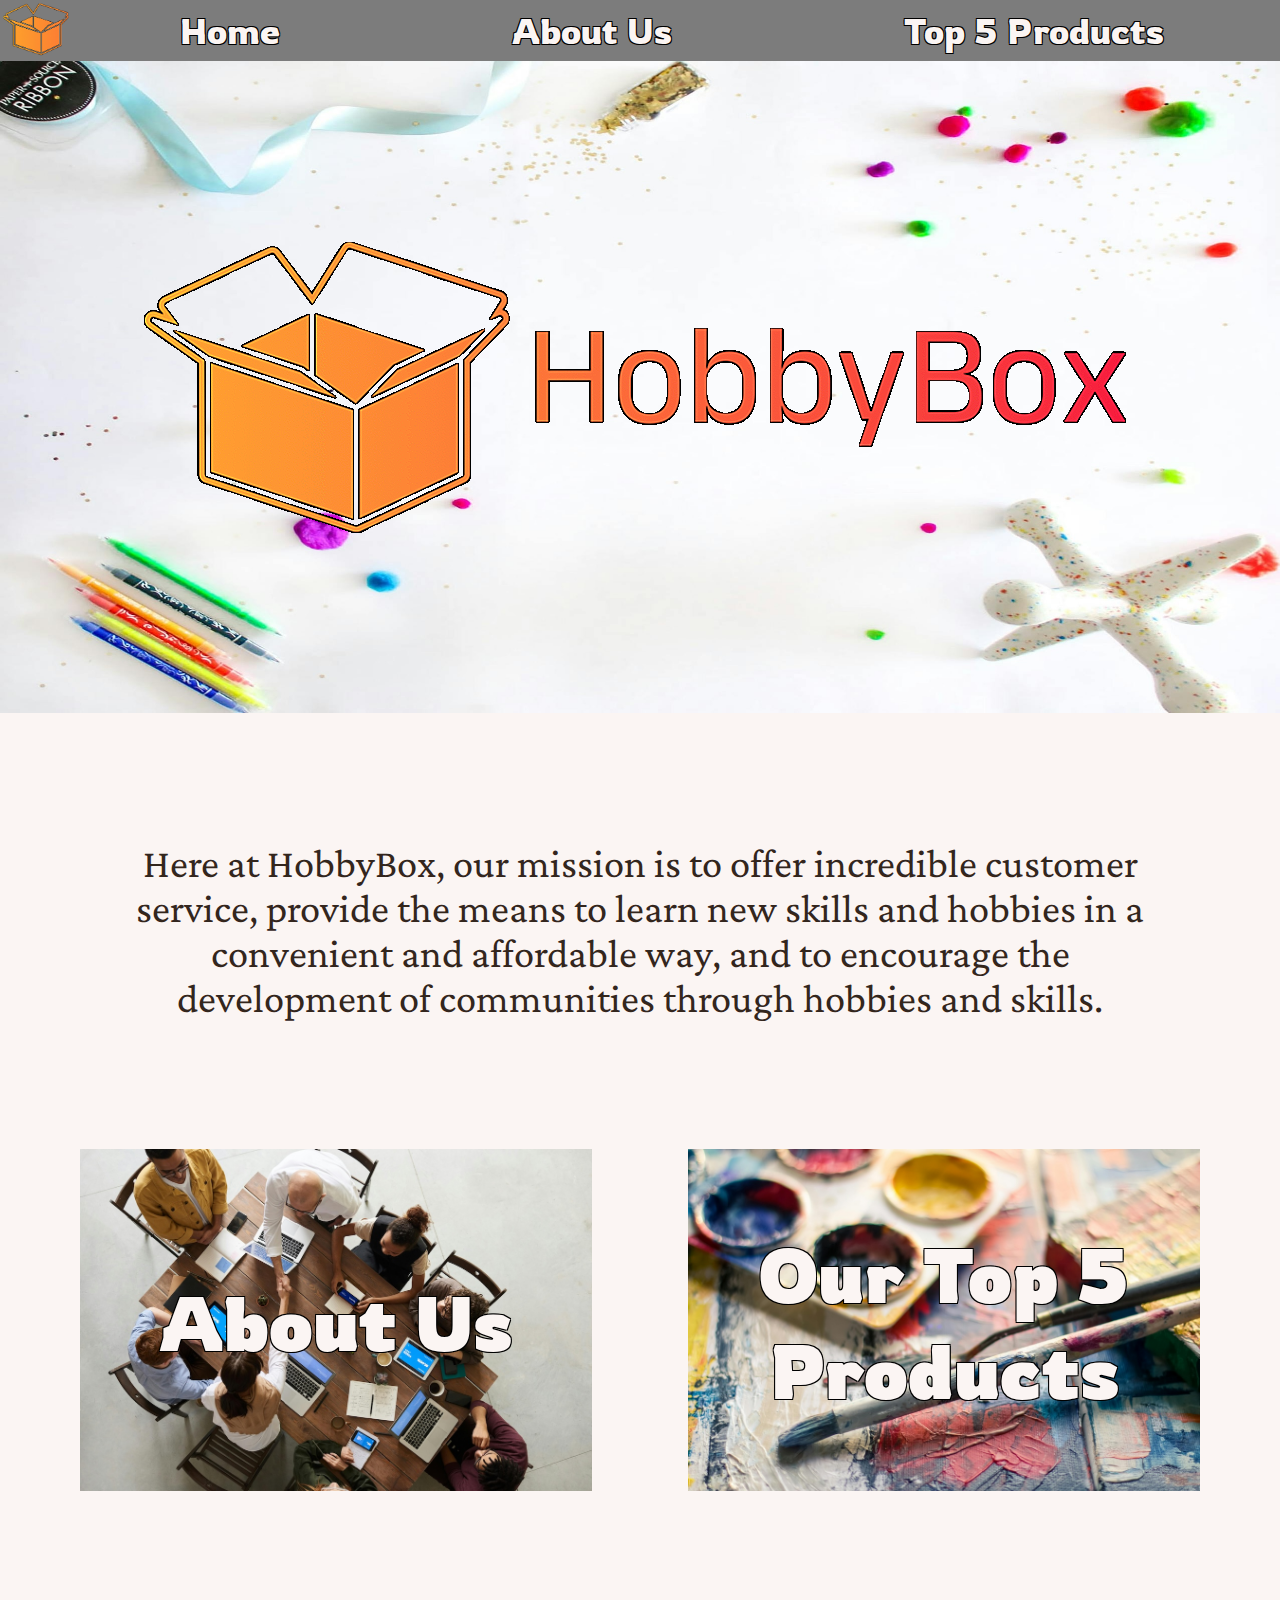
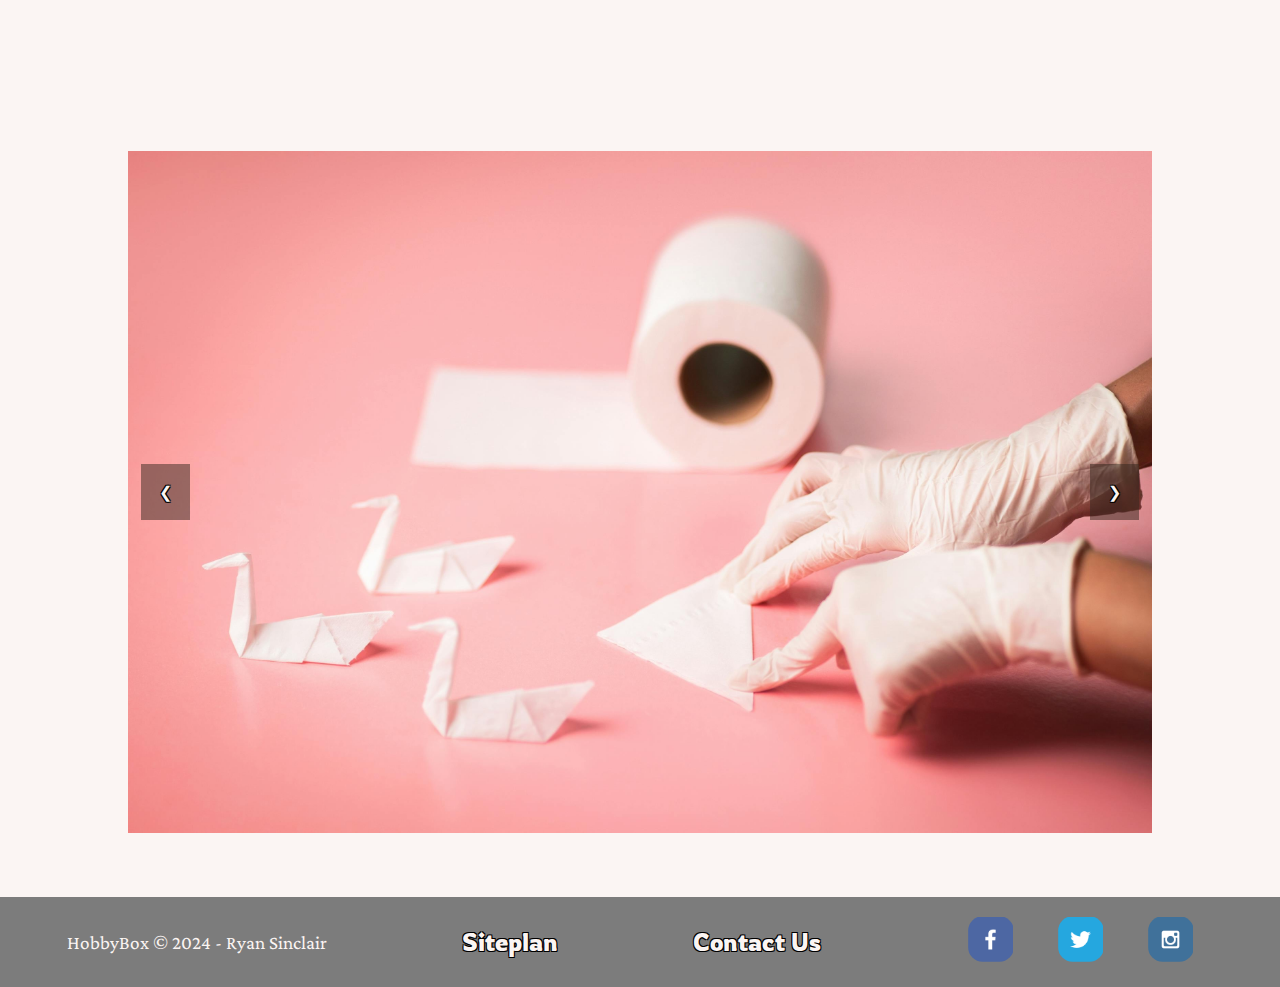
<file: index.html>
<!DOCTYPE html>
<html lang="en">
<head>
    <meta charset="UTF-8">
    <meta name="viewport" content="width=device-width, initial-scale=1.0">
    <title>HobbyBox | Home</title>
    <link rel="stylesheet" href="styles/styles.css">
</head>
<body>
  <div class="content">
    <header>
        <a href="index.html"><img class="headerlogo" src="images/HobbyBox_Logo_Box.png" alt="HobbyBox Logo"></a>
        <nav class="headernav">
          <a href="index.html">Home</a>
          <a href="aboutus.html">About Us</a>
          <a href="topproducts.html">Top 5 Products</a>
        </nav>
    </header>
    <div class="home-hero-box">
      <img class="home-hero-img" src="images/hero.jpeg" alt="Craft items on a table">
      <img class="home-hero-logo" src="images/HobbyBox_Logo_Transparent.png" alt="HobbyBox Logo">
    </div>
    <main>
      <p class="home-intro-p">Here at HobbyBox, our mission is to offer incredible customer service, provide the means to learn new skills and hobbies in a convenient and affordable way, and to encourage the development of communities through hobbies and skills.</p>

    <div class="home-nav-img-grid">
      <div class="home-grid-cell-1">
      <a class="home-nav-img-grid-a1" href="aboutus.html"><img class="home-aboutus-grid-img" src="images/group.jpg" alt="group working on computers"></a>
      <a class="home-aboutus-grid-text" href="aboutus.html">About Us</a>
      </div>
      <div class="home-grid-cell-2">
      <a class="home-nav-img-grid-a2" href="topproducts.html"><img class="home-topproducts-grid-img" src="images/painting.jpg" alt="painting supplies on a table"></a>
      <a class="home-topproducts-grid-text" href="topproducts.html">Our Top 5 Products</a>
      </div>
    </div>

    <div class="home-slideshow">
      <img class="homeSlides" src="images/slideshow-origami.jpeg" alt="Someone making origami">
      <img class="homeSlides" src="images/slideshow-origami-2.jpg" alt="Someone making origami">
      <img class="homeSlides" src="images/slideshow-painting.jpg" alt="Someone painting">
      <img class="homeSlides" src="images/slideshow-painting-2.jpg" alt="Painting supplies on a table">
      <a class="slideshow-display-left" onclick="plusDivs(-1)">&#10094;</a>
      <a class="slideshow-display-right" onclick="plusDivs(1)">&#10095;</a>
    </div>
    <script>
      var slideIndex = 1;
      showDivs(slideIndex);

      function plusDivs(n) {
        showDivs(slideIndex += n);
      }

      function showDivs(n) {
        var i;
        var x = document.getElementsByClassName("homeSlides");
        if (n > x.length) {slideIndex = 1}
        if (n < 1) {slideIndex = x.length} ;
        for (i = 0; i < x.length; i++) {
          x[i].style.display = "none";
        }
        x[slideIndex - 1].style.display = "block";
      }
    </script>
    </main>
    <footer>
      <p>HobbyBox &copy; 2024 - Ryan Sinclair</p>
      <a href="site-plan.html">Siteplan</a>
      <a href="contactform.html">Contact Us</a>
      <div class="social">
        <a href="https://facebook.com" target="_blank">
            <img src="images/facebook.png" alt="fb icon">
        </a>
        <a href="https://twitter.com" target="_blank">
            <img src="images/twitter.png" alt="twitter icon">
        </a>
        <a href="https://instagram.com" target="_blank">
            <img src="images/instagram.png" alt="instagram icon">
        </a>
      </div>
    </footer>
  </div>
</body>
</html>
</file>
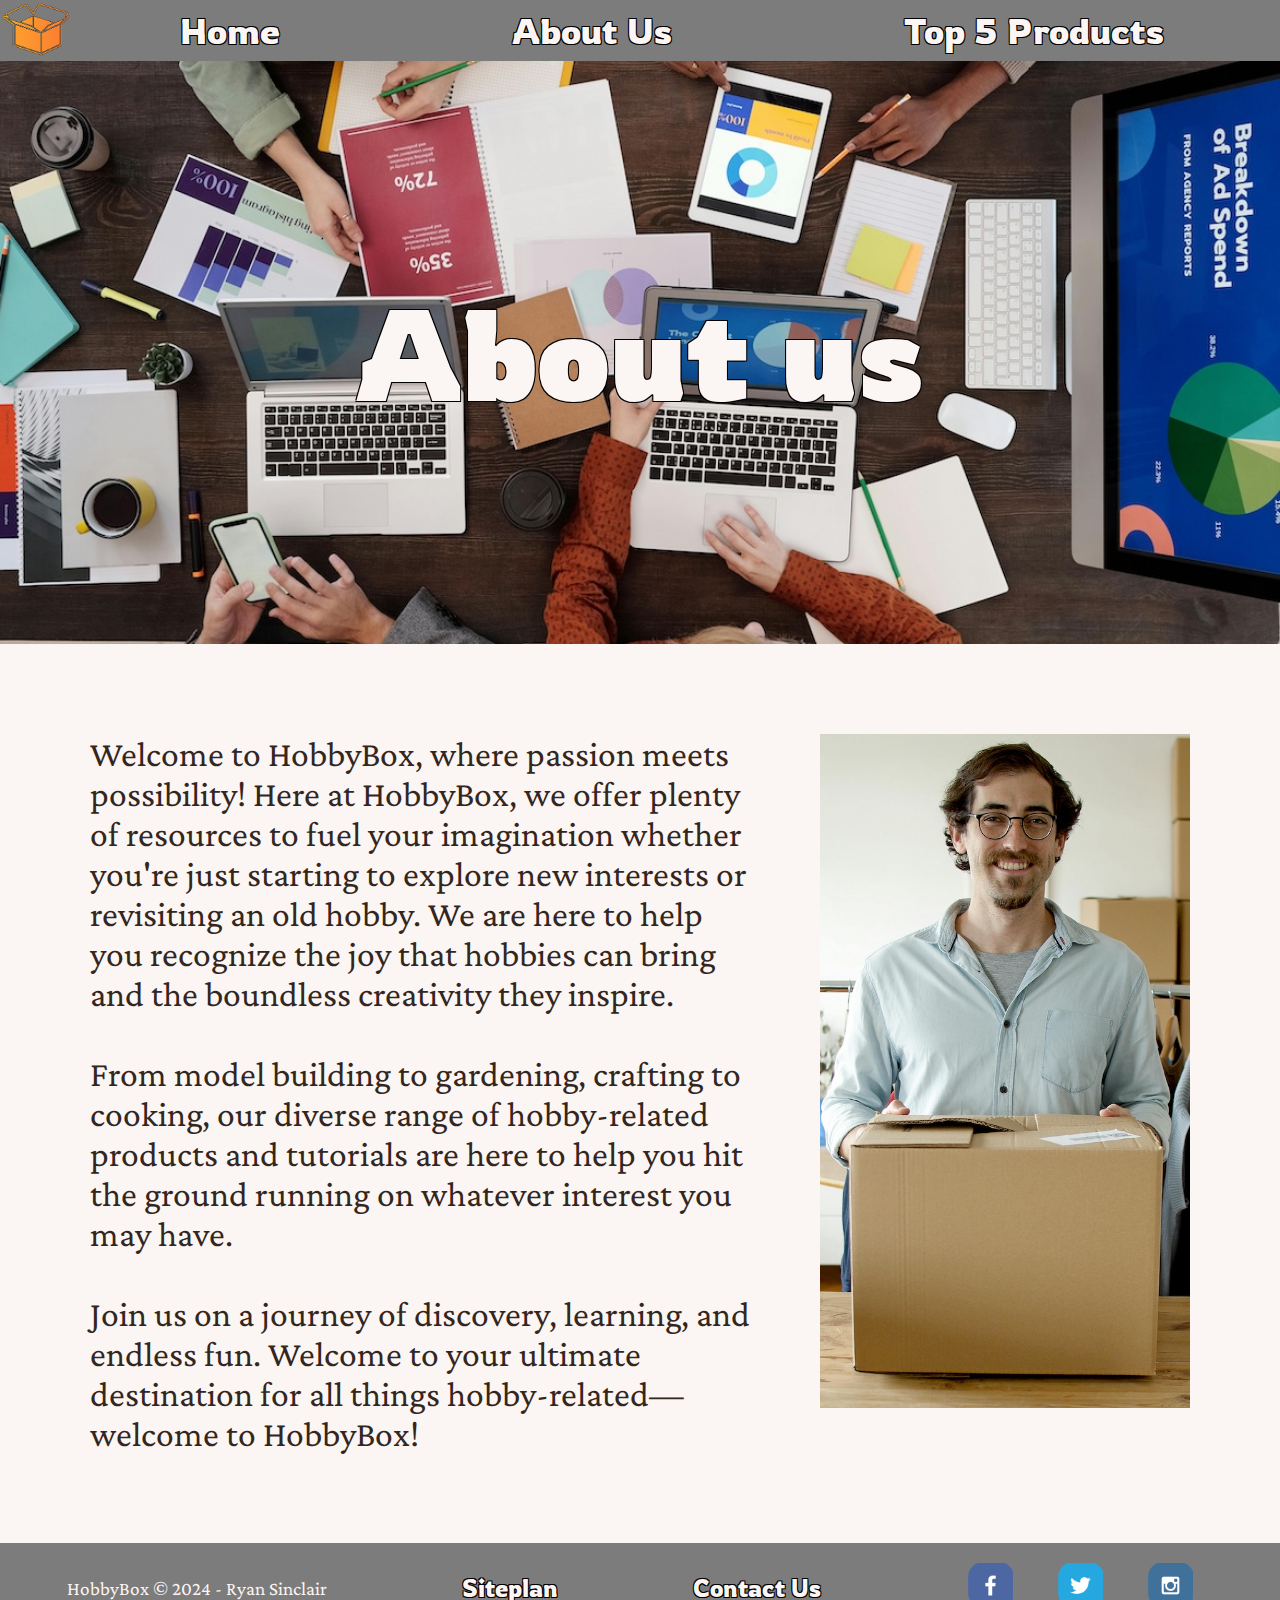
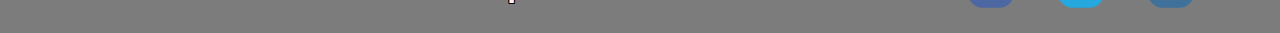
<file: aboutus.html>
<!DOCTYPE html>
<html lang="en">
<head>
    <meta charset="UTF-8">
    <meta name="viewport" content="width=device-width, initial-scale=1.0">
    <title>HobbyBox | About Us</title>
    <link rel="stylesheet" href="styles/styles.css">
</head>
<body>
  <div class="content">
    <header>
        <a href="index.html"><img class="headerlogo" src="images/HobbyBox_Logo_Box.png" alt="HobbyBox Logo"></a>
        <nav class="headernav">
          <a href="index.html">Home</a>
          <a href="aboutus.html">About Us</a>
          <a href="topproducts.html">Top 5 Products</a>
        </nav>
    </header>
    <div class="aboutus-hero">
        <img class="aboutus-hero-img" src="images/aboutus-group.jpg" alt="cluttered desk with computers">
        <h1 class="aboutus-hero-text">About us</h1>
    </div>
      <main class="aboutus-main">
        <div class="aboutus-content">
            <img class="aboutus-grid-img" src="images/aboutus-person.jpg" alt="Man smiling and holding a box">
            <p class="aboutus-grid-p">
                Welcome to HobbyBox, where passion meets possibility! Here at HobbyBox, we offer plenty of resources to fuel your imagination whether you're just starting to explore new interests or revisiting an old hobby. We are here to help you recognize the joy that hobbies can bring and the boundless creativity they inspire. 
                <br><br>
                From model building to gardening, crafting to cooking, our diverse range of hobby-related products and tutorials are here to help you hit the ground running on whatever interest you may have. 
                <br><br>
                Join us on a journey of discovery, learning, and endless fun. Welcome to your ultimate destination for all things hobby-related—welcome to HobbyBox!
            </p>
        </div>
      </main>
    <footer>
        <p>HobbyBox &copy; 2024 - Ryan Sinclair</p>
        <a href="site-plan.html">Siteplan</a>
        <a href="contactform.html">Contact Us</a>
        <div class="social">
            <a href="https://facebook.com" target="_blank">
                <img src="images/facebook.png" alt="fb icon">
            </a>
            <a href="https://twitter.com" target="_blank">
                <img src="images/twitter.png" alt="twitter icon">
            </a>
            <a href="https://instagram.com" target="_blank">
                <img src="images/instagram.png" alt="instagram icon">
            </a>
        </div>
    </footer>
  </div>
</body>
</html>
</file>
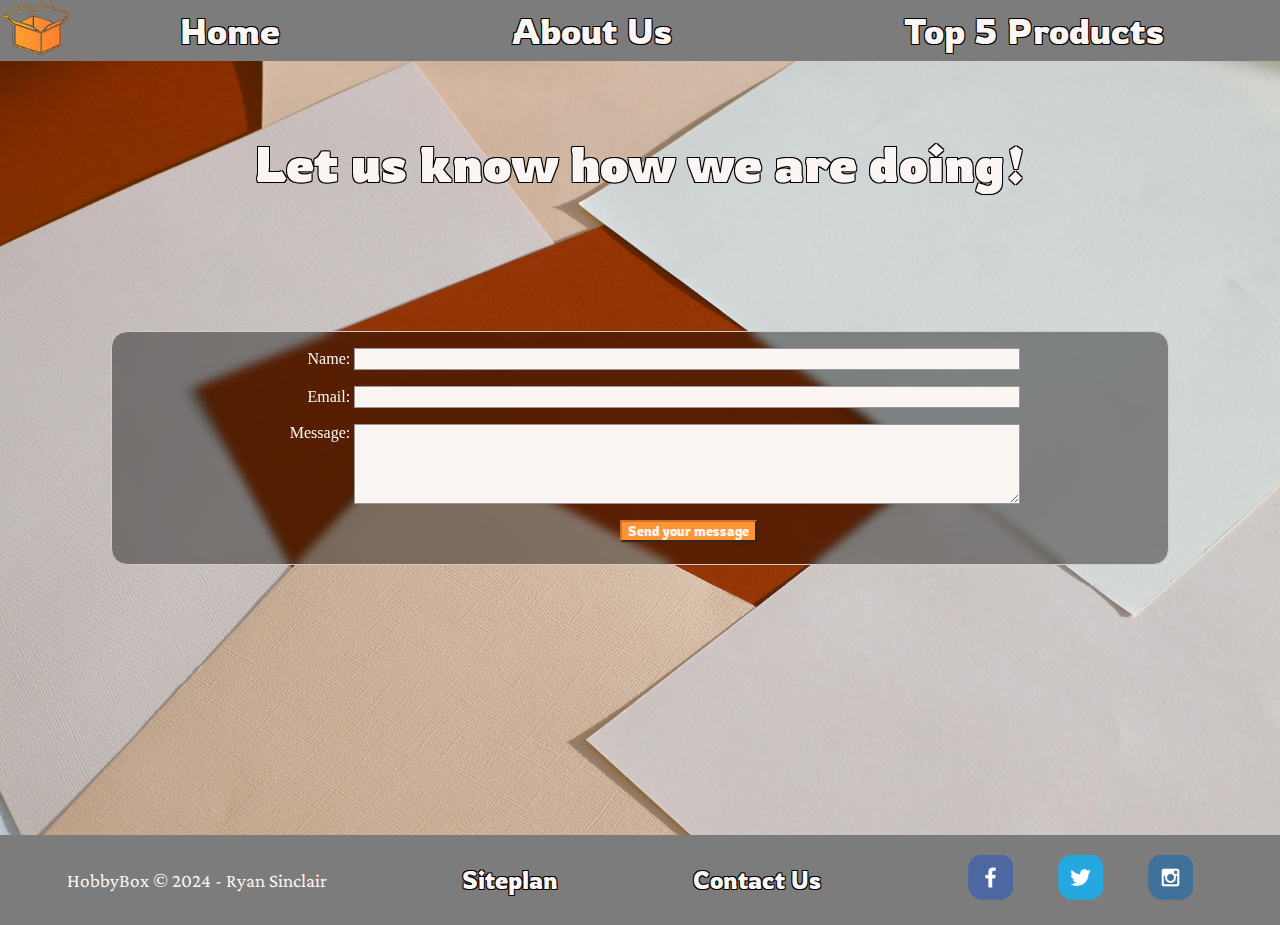
<file: contactform.html>
<!DOCTYPE html>
<html lang="en">
<head>
    <meta charset="UTF-8">
    <meta name="viewport" content="width=device-width, initial-scale=1.0">
    <title>HobbyBox | Contact Us</title>
    <link rel="stylesheet" href="styles/styles.css">
</head>
<body>
  <div class="content">
    <header>
        <a href="index.html"><img class="headerlogo" src="images/HobbyBox_Logo_Box.png" alt="HobbyBox Logo"></a>
        <nav class="headernav">
          <a href="index.html">Home</a>
          <a href="aboutus.html">About Us</a>
          <a href="topproducts.html">Top 5 Products</a>
        </nav>
    </header>
    <main class="contact-main">
        <img class="contact-background" src="images/contact-background.jpg" alt="different colored sheets of paper">
        <h1 class="contact-title">Let us know how we are doing!</h1>
        <div id="feedback"></div>
        <form class="contact-form" action="#" method="post">
            <ul>
                <li>
                    <label for="name">Name:</label>
                    <input type="text" id="name" name="user_name">
                </li>
                <li>
                    <label for="mail">Email:</label>
                    <input type="email" id="mail" name="user_email">
                </li>
                <li>
                    <label for="msg">Message:</label>
                    <textarea name="user_message" id="msg"></textarea>
                </li>
                <li class="button">
                    <button type="submit">Send your message</button>
                </li>
            </ul>
        </form>
    </main>
    <footer>
        <p>HobbyBox &copy; 2024 - Ryan Sinclair</p>
        <a href="site-plan.html">Siteplan</a>
        <a href="contactform.html">Contact Us</a>
        <div class="social">
            <a href="https://facebook.com" target="_blank">
                <img src="images/facebook.png" alt="fb icon">
            </a>
            <a href="https://twitter.com" target="_blank">
                <img src="images/twitter.png" alt="twitter icon">
            </a>
            <a href="https://instagram.com" target="_blank">
                <img src="images/instagram.png" alt="instagram icon">
            </a>
        </div>
    </footer>
  </div>
  <script>
    // get the feedback div element so we can do something with it.
    const feedbackElement = document.getElementById('feedback');
    // get the form so we can read what was entered in it.
    const formElement = document.forms[0]
    // add a 'listener' to wait for a submission of our form. When that happens run the code below.
    formElement.addEventListener('submit', function(e) {
        // stop the form from doing the default action.
        e.preventDefault();
        // set the contents of our feedback element to a message letting the user know the form was submitted successfully. Notice that we pull the name that was entered in the form to personalize the message!
        feedbackElement.innerHTML = 'Hello '+ formElement.user_name.value +'! Thank you for your message. We will get back with you as soon as possible!';
        // make the feedback element visible.
        feedbackElement.style.display = "block";
        // add a class to move everything down so our message doesn't cover it.
        document.body.classList.toggle('moveDown');
    });
</script>
</body>
</html>
</file>
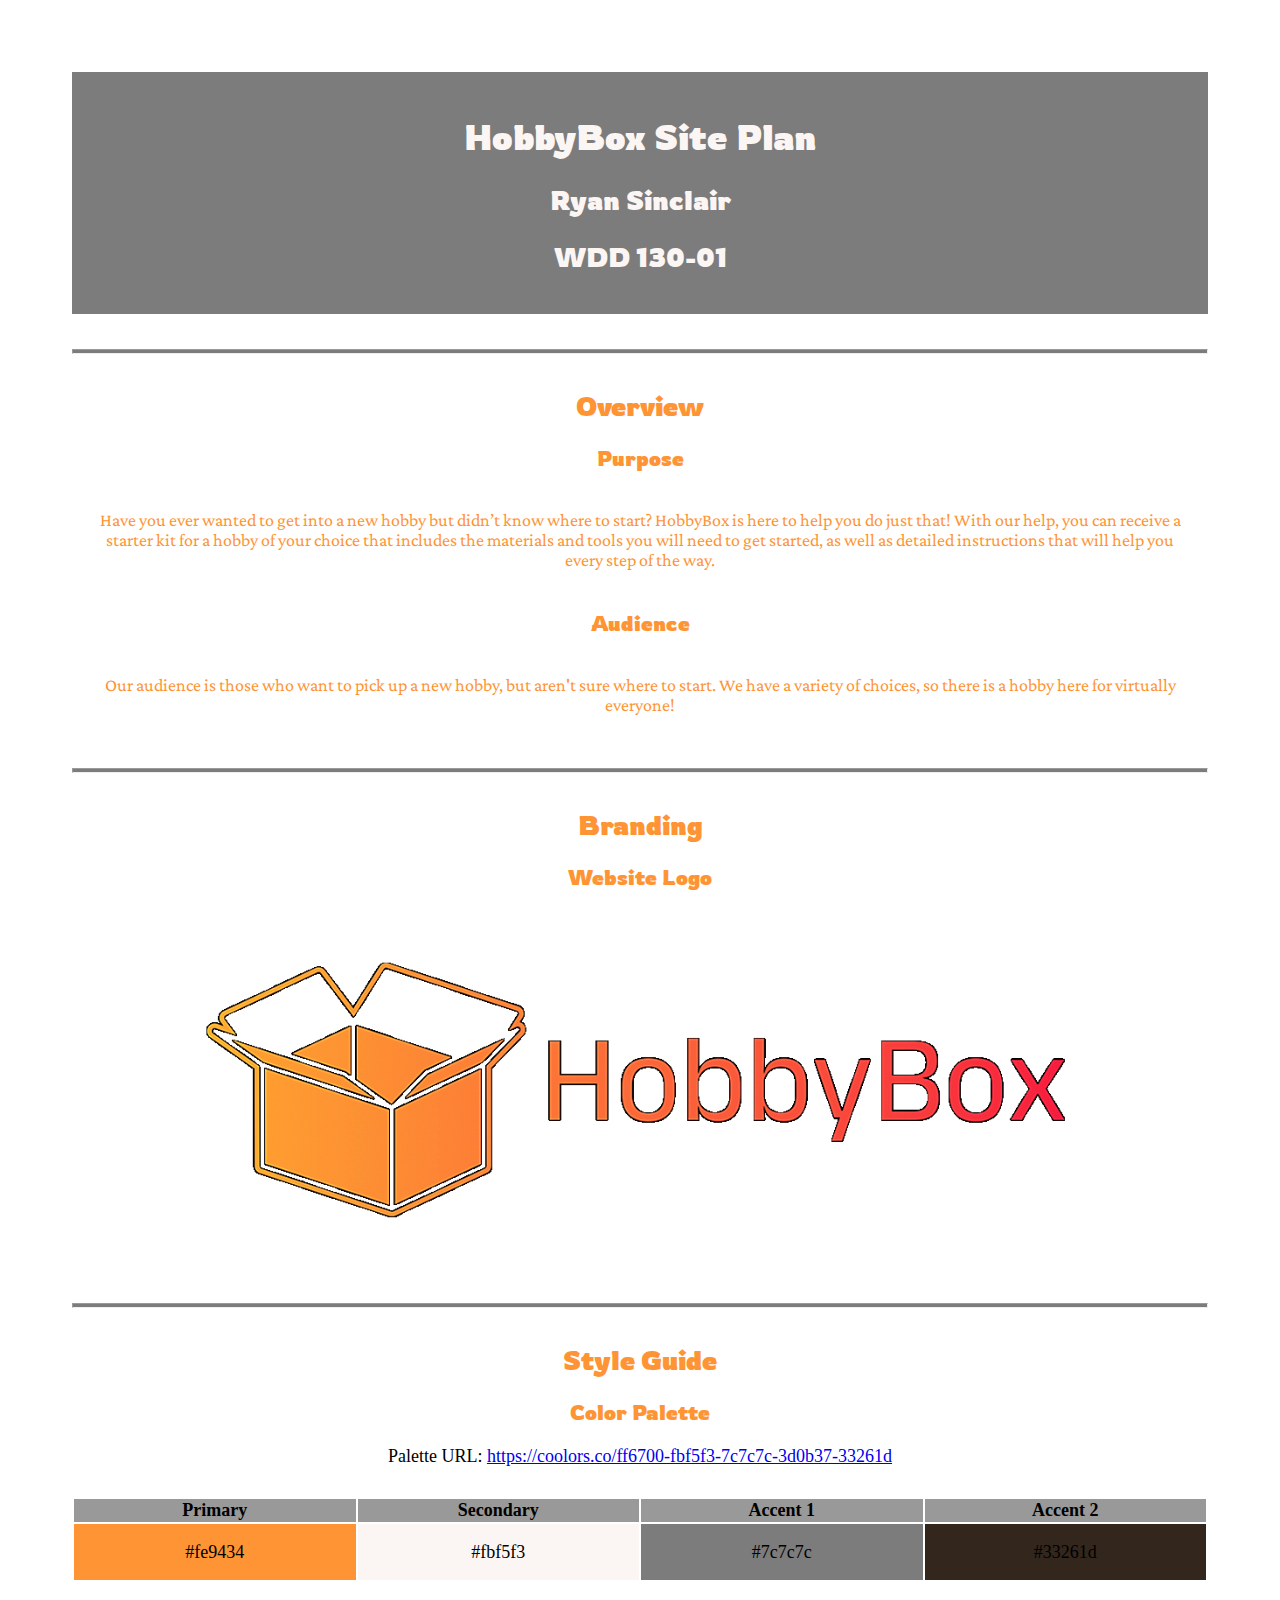
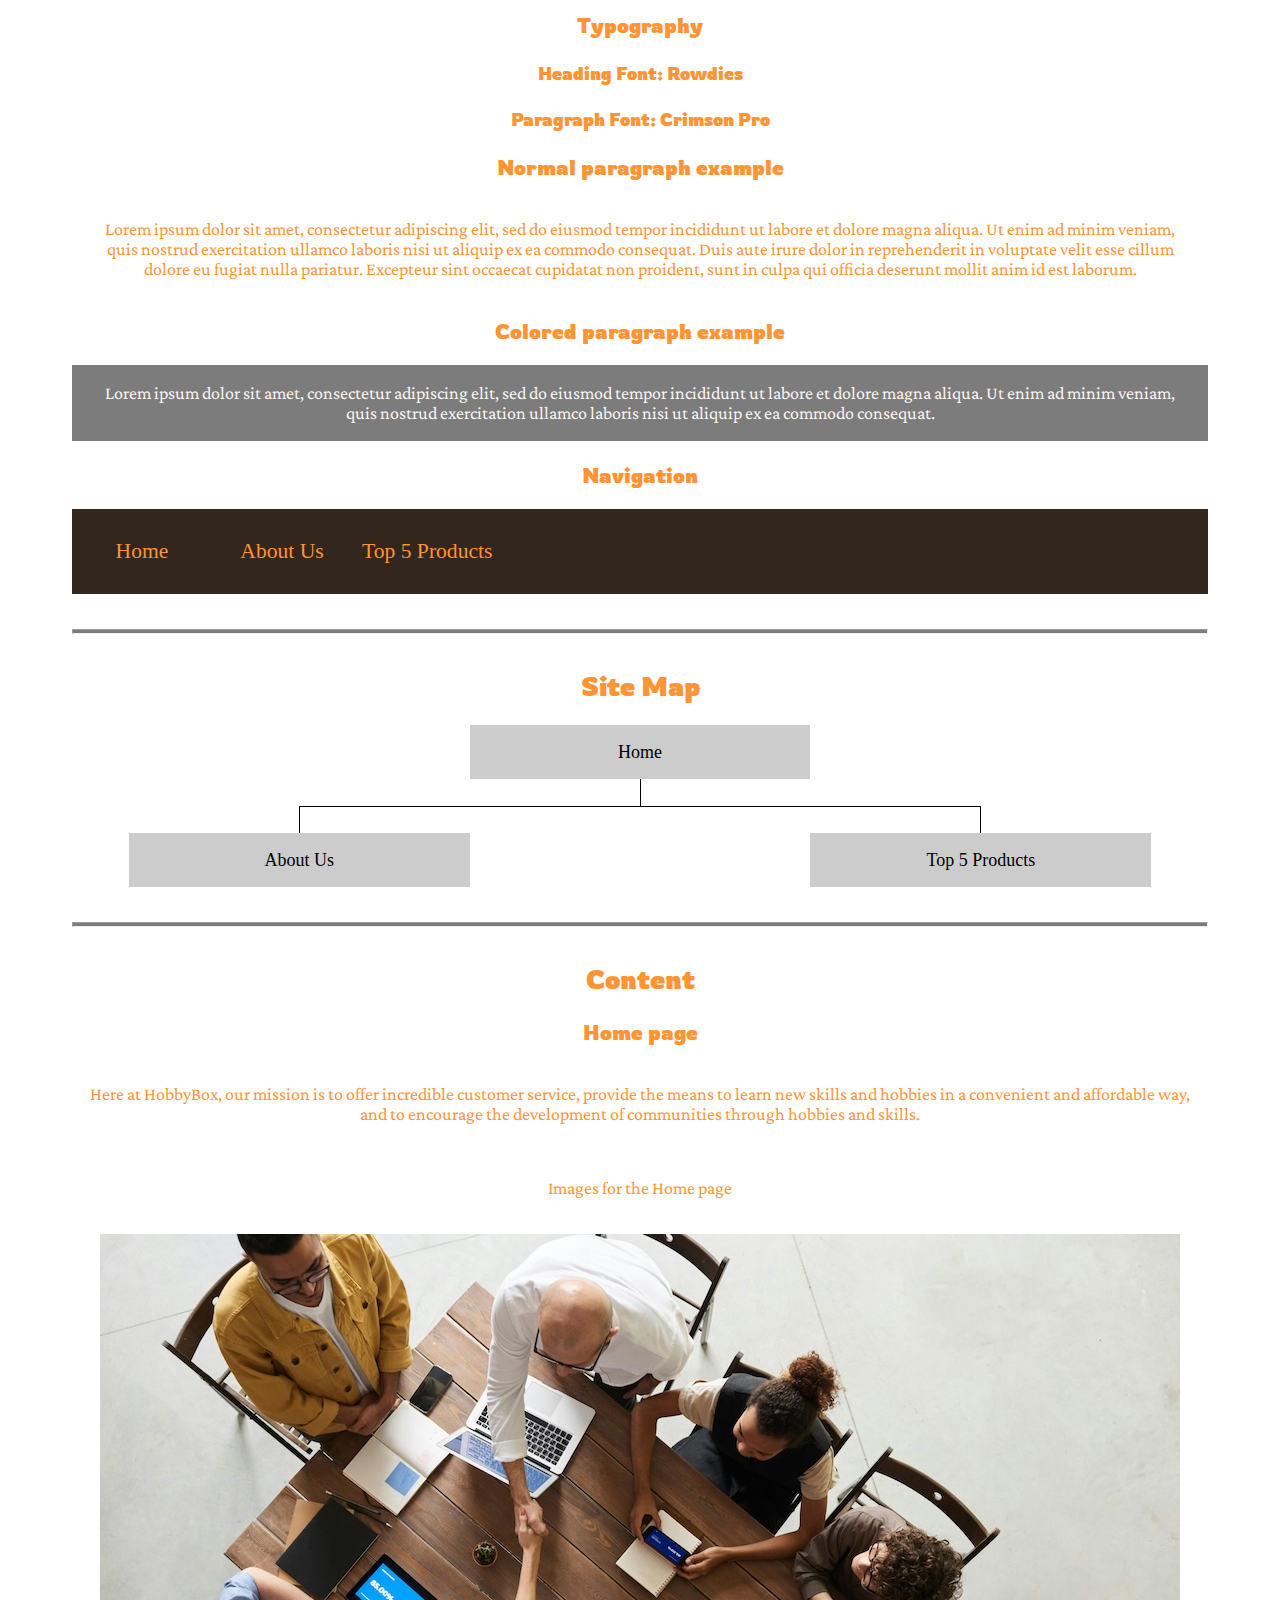
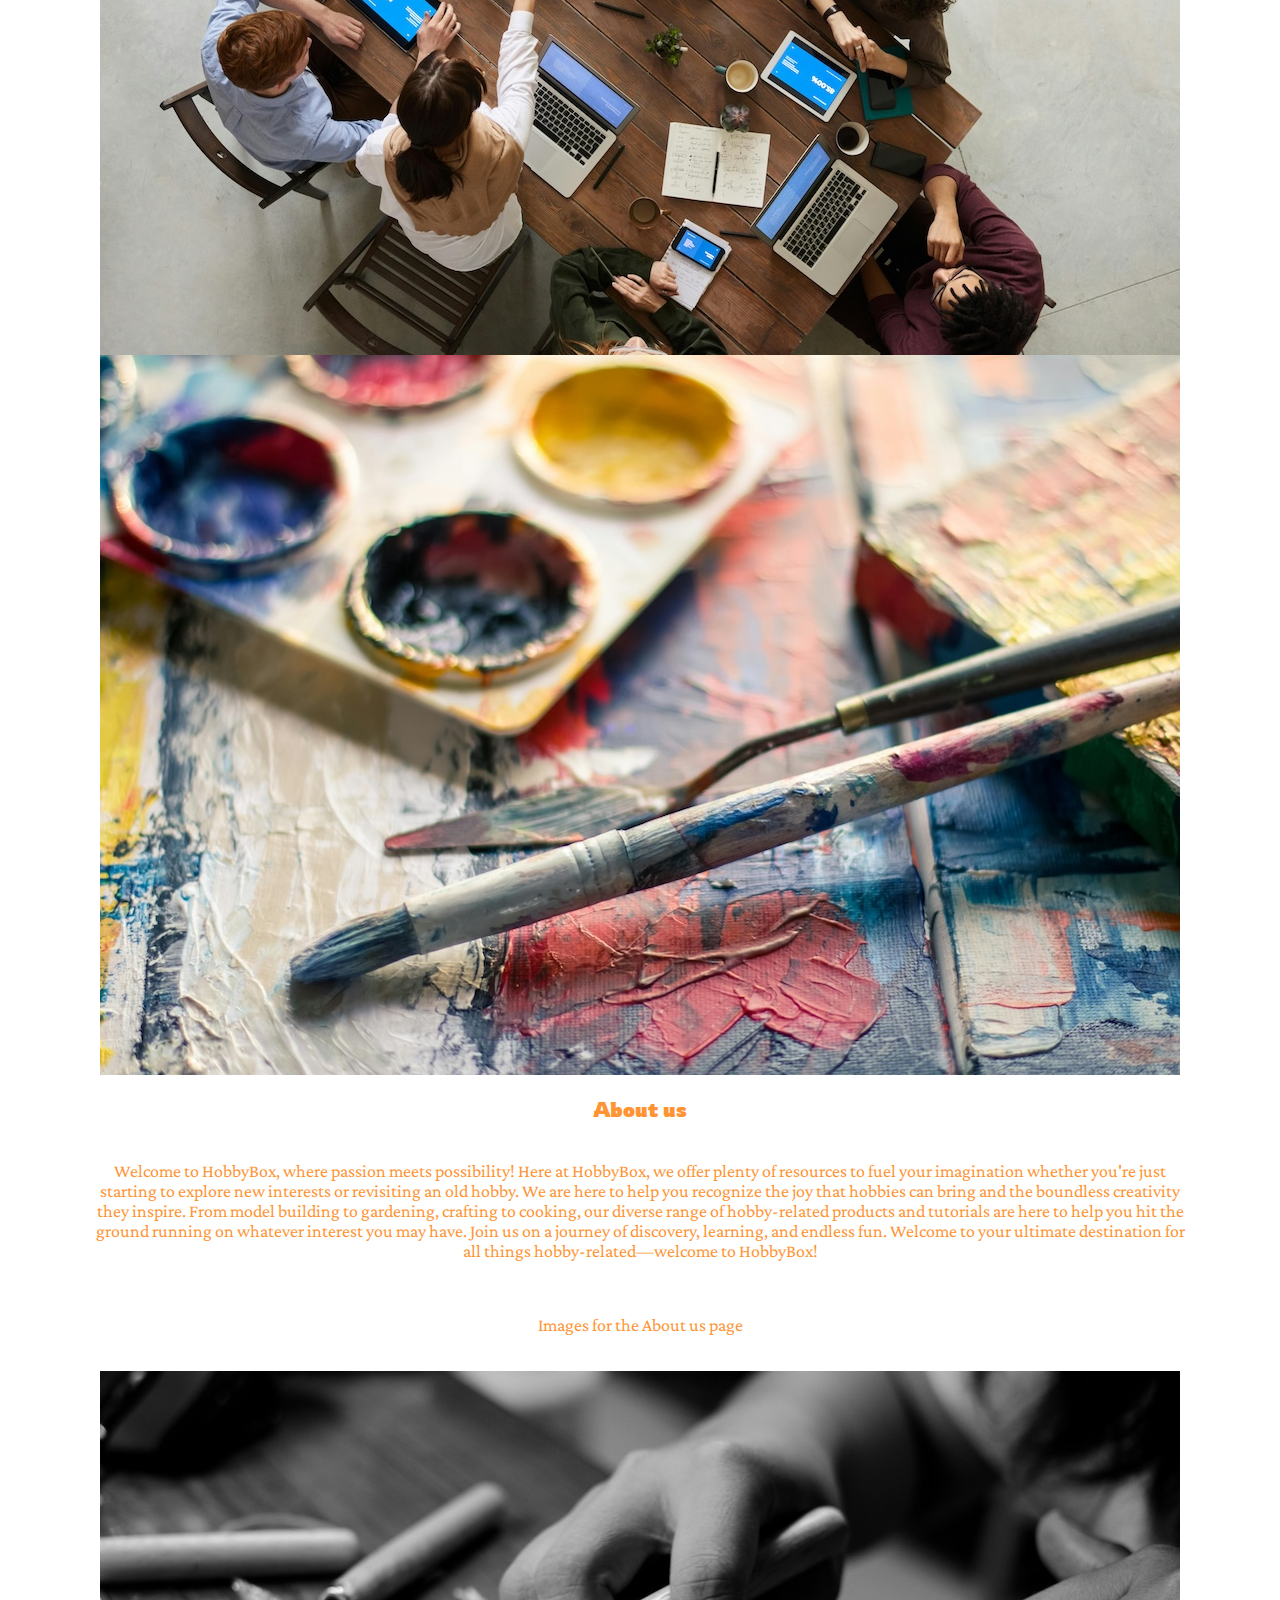
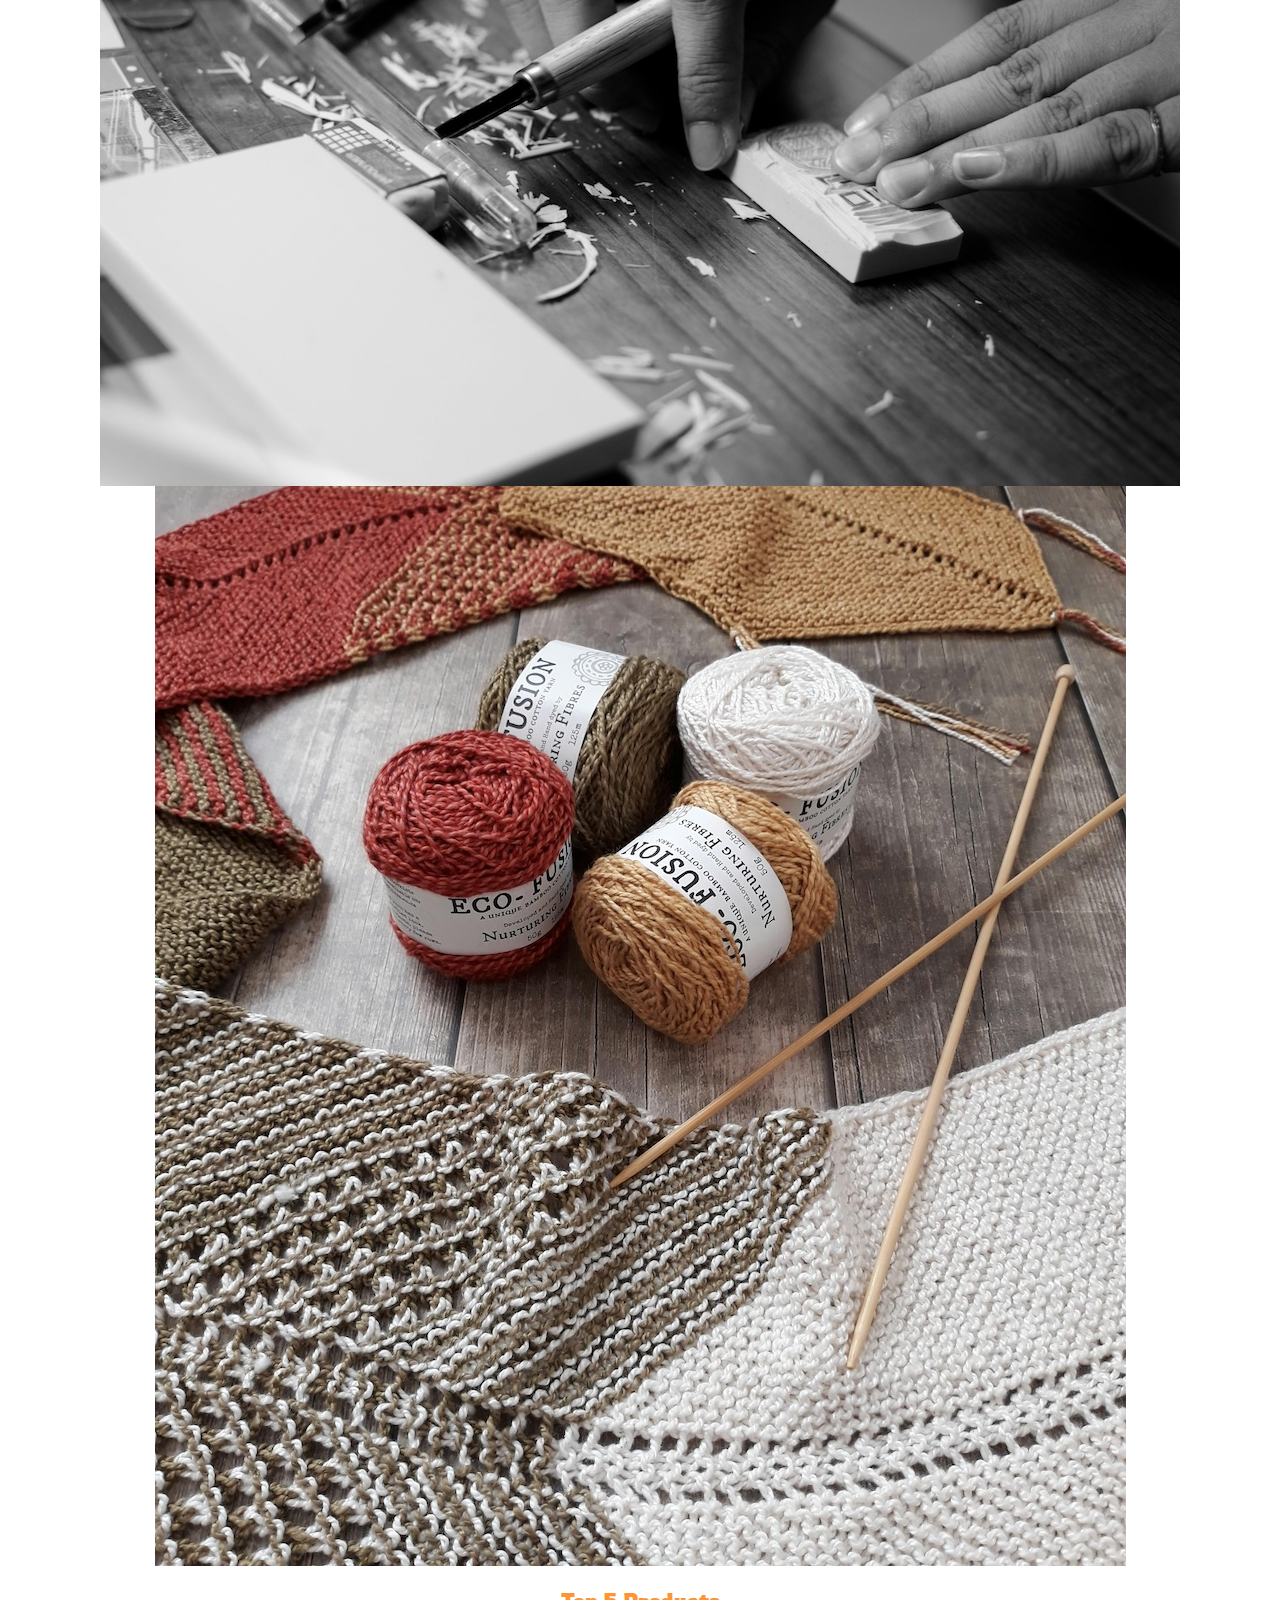
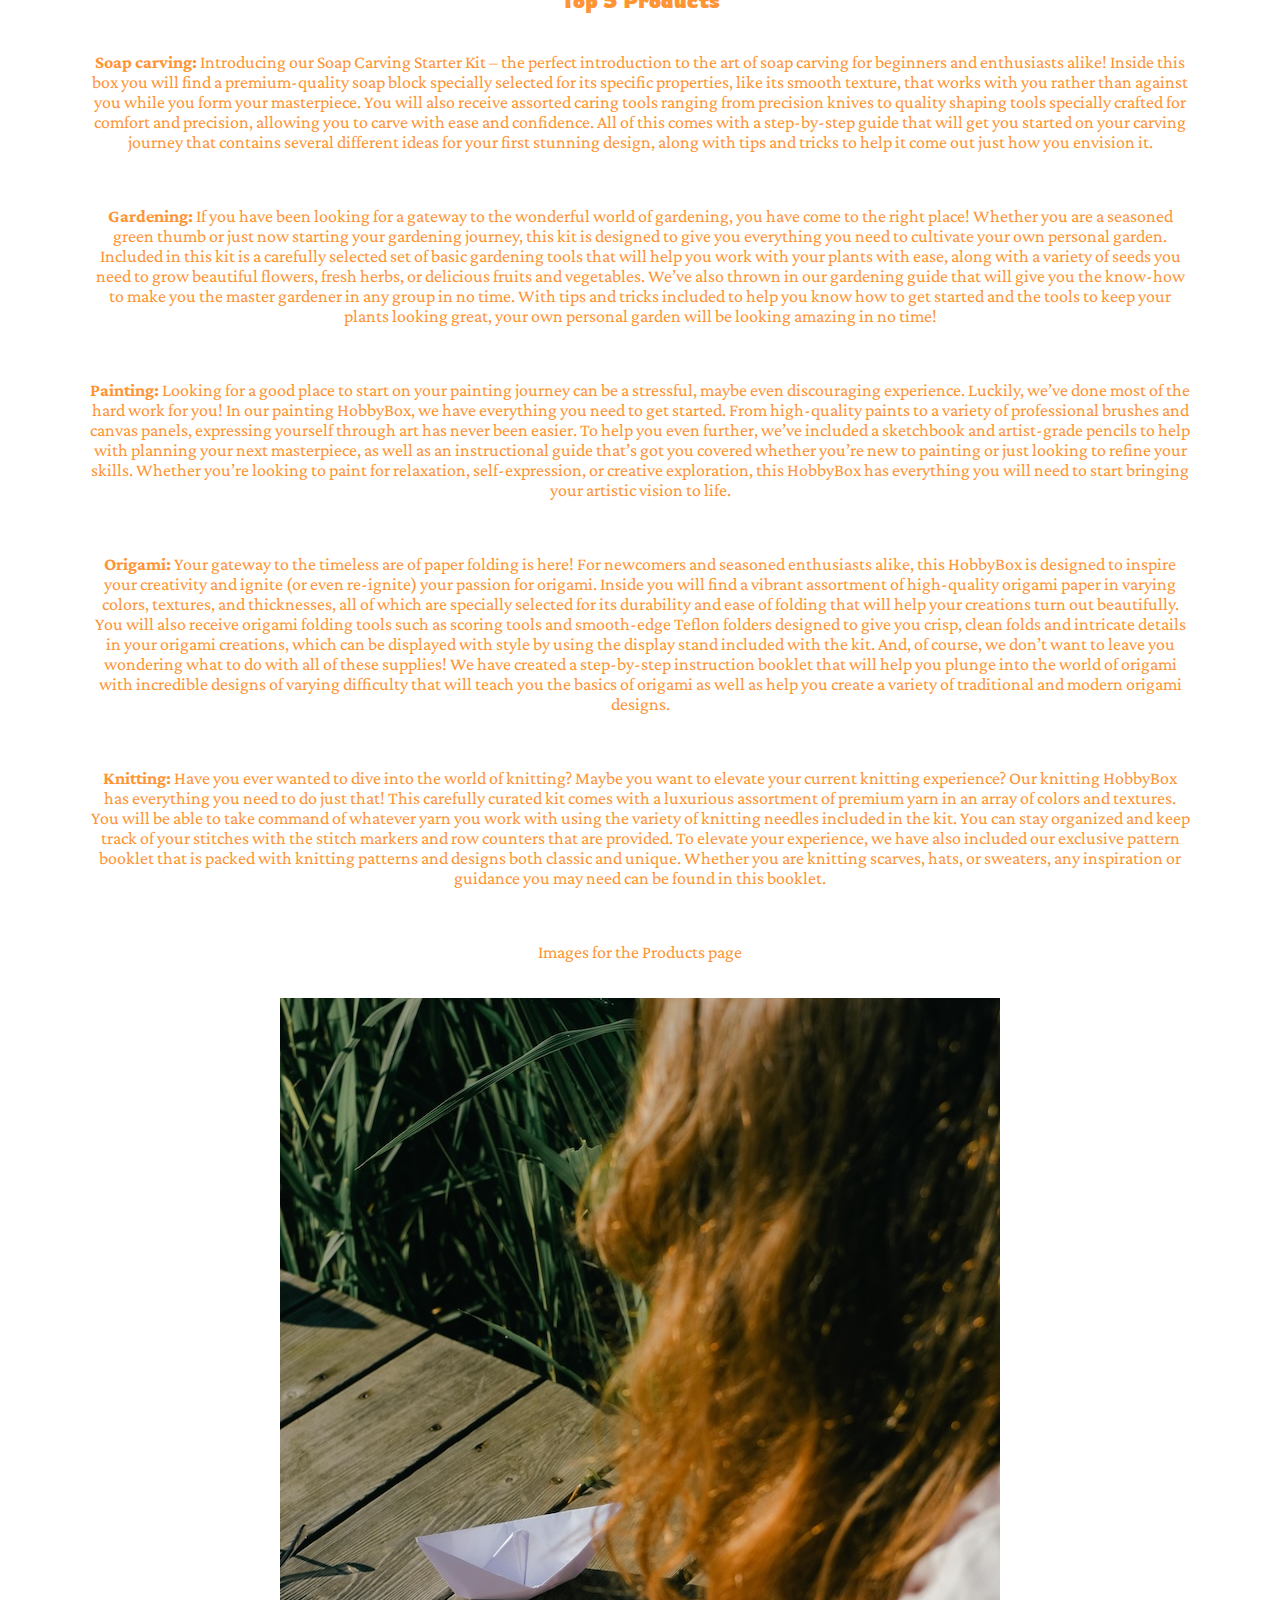
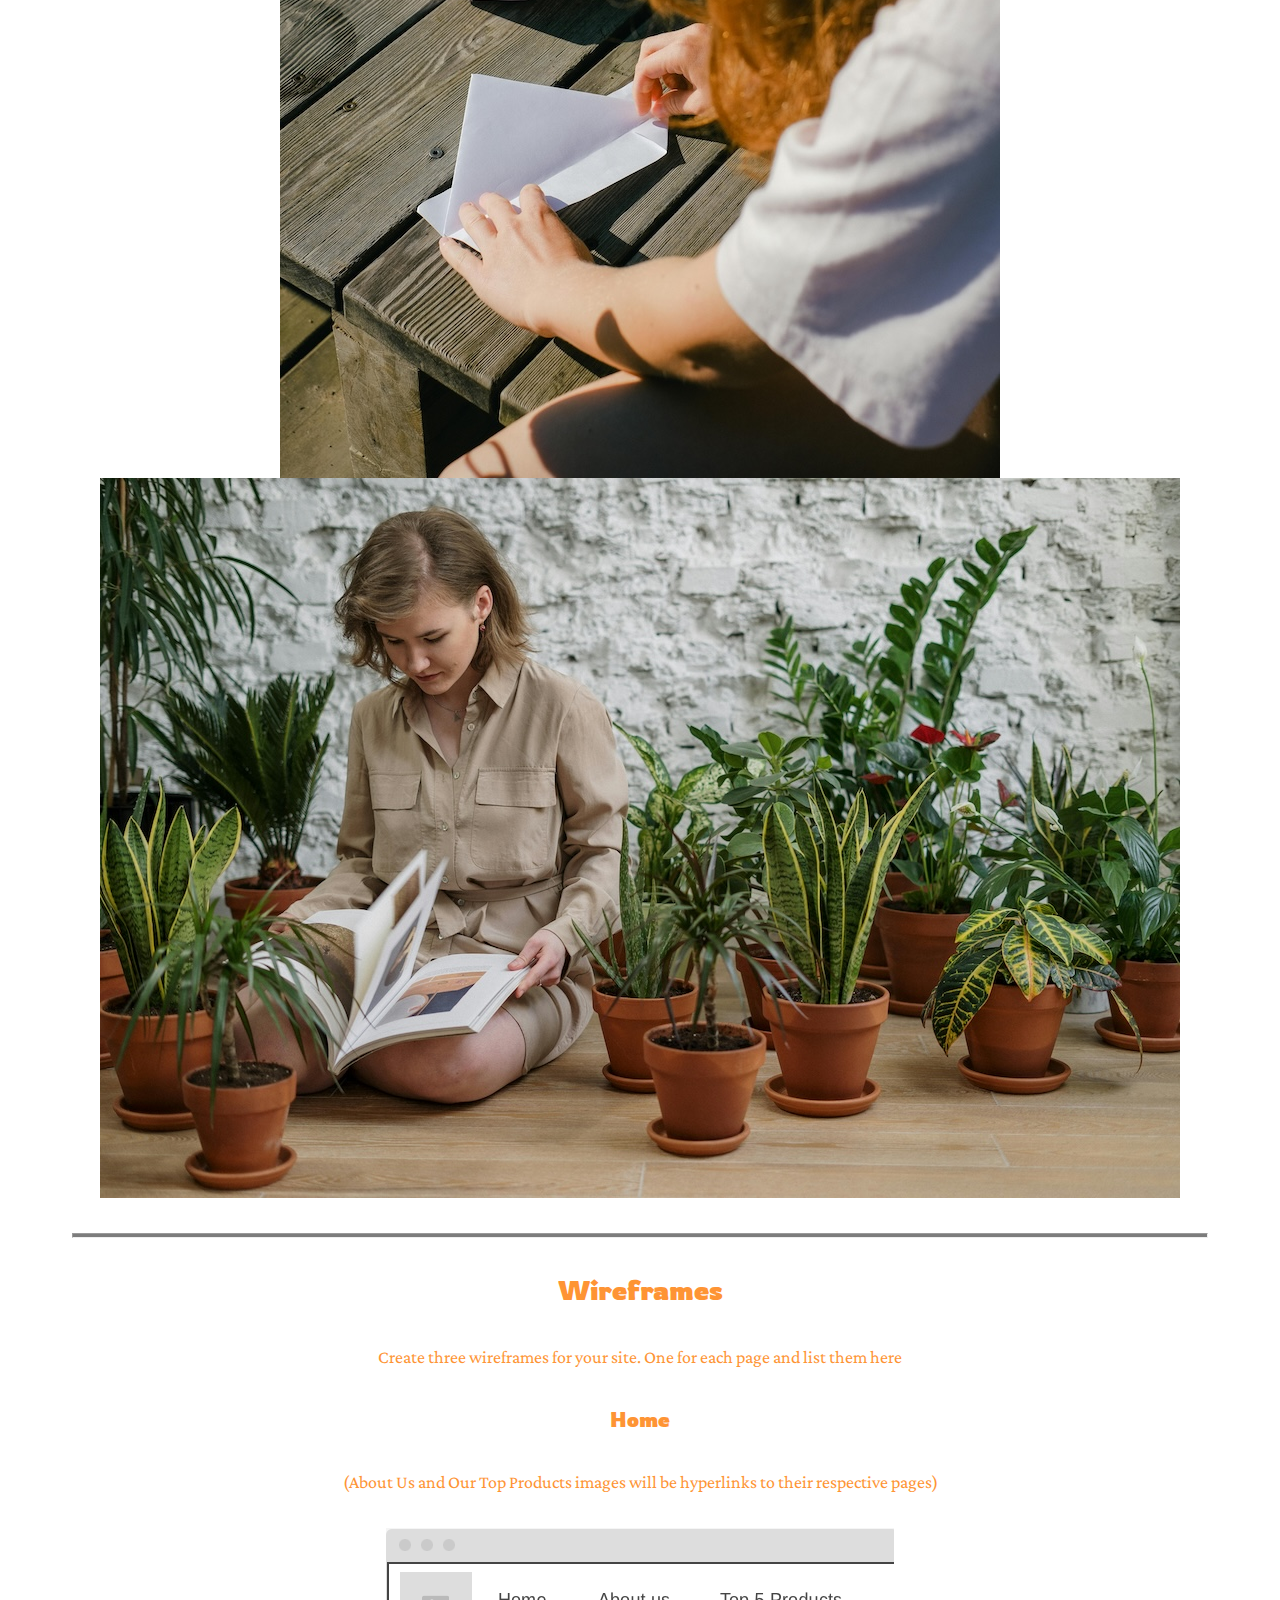
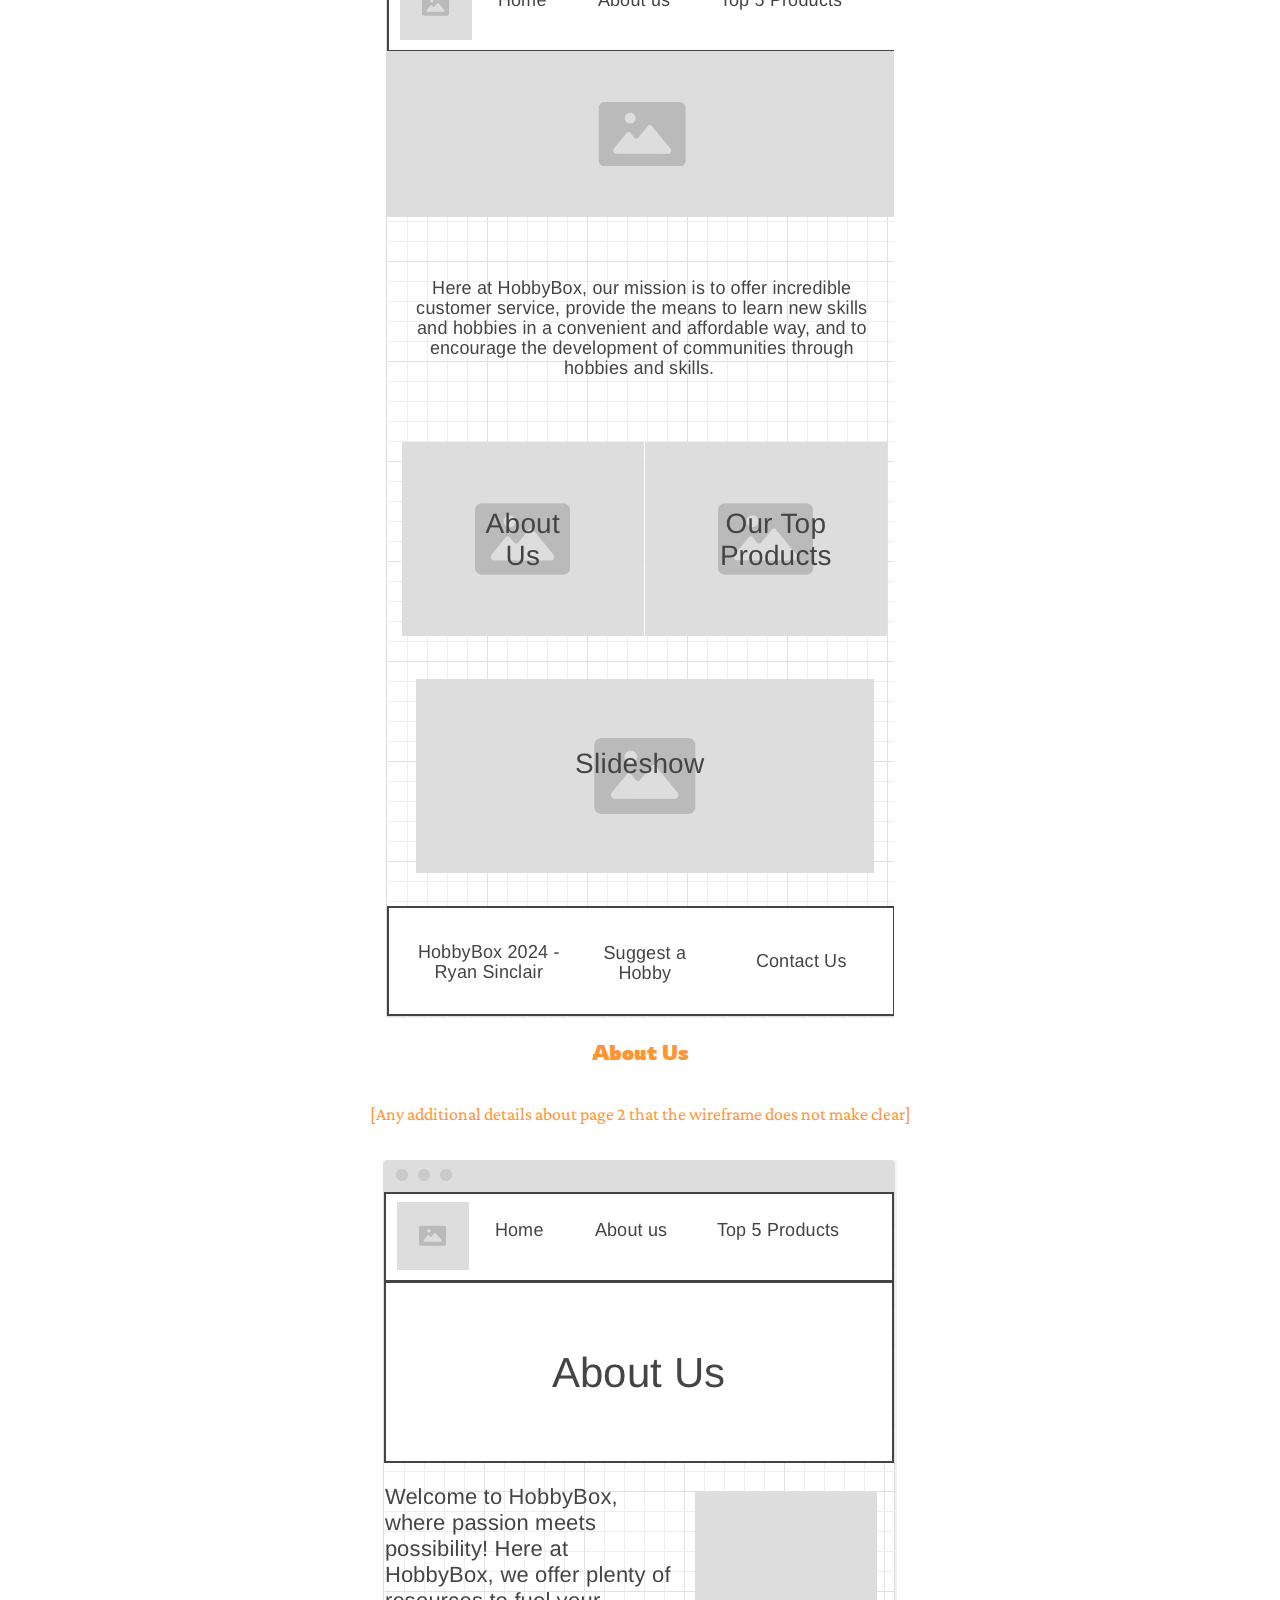
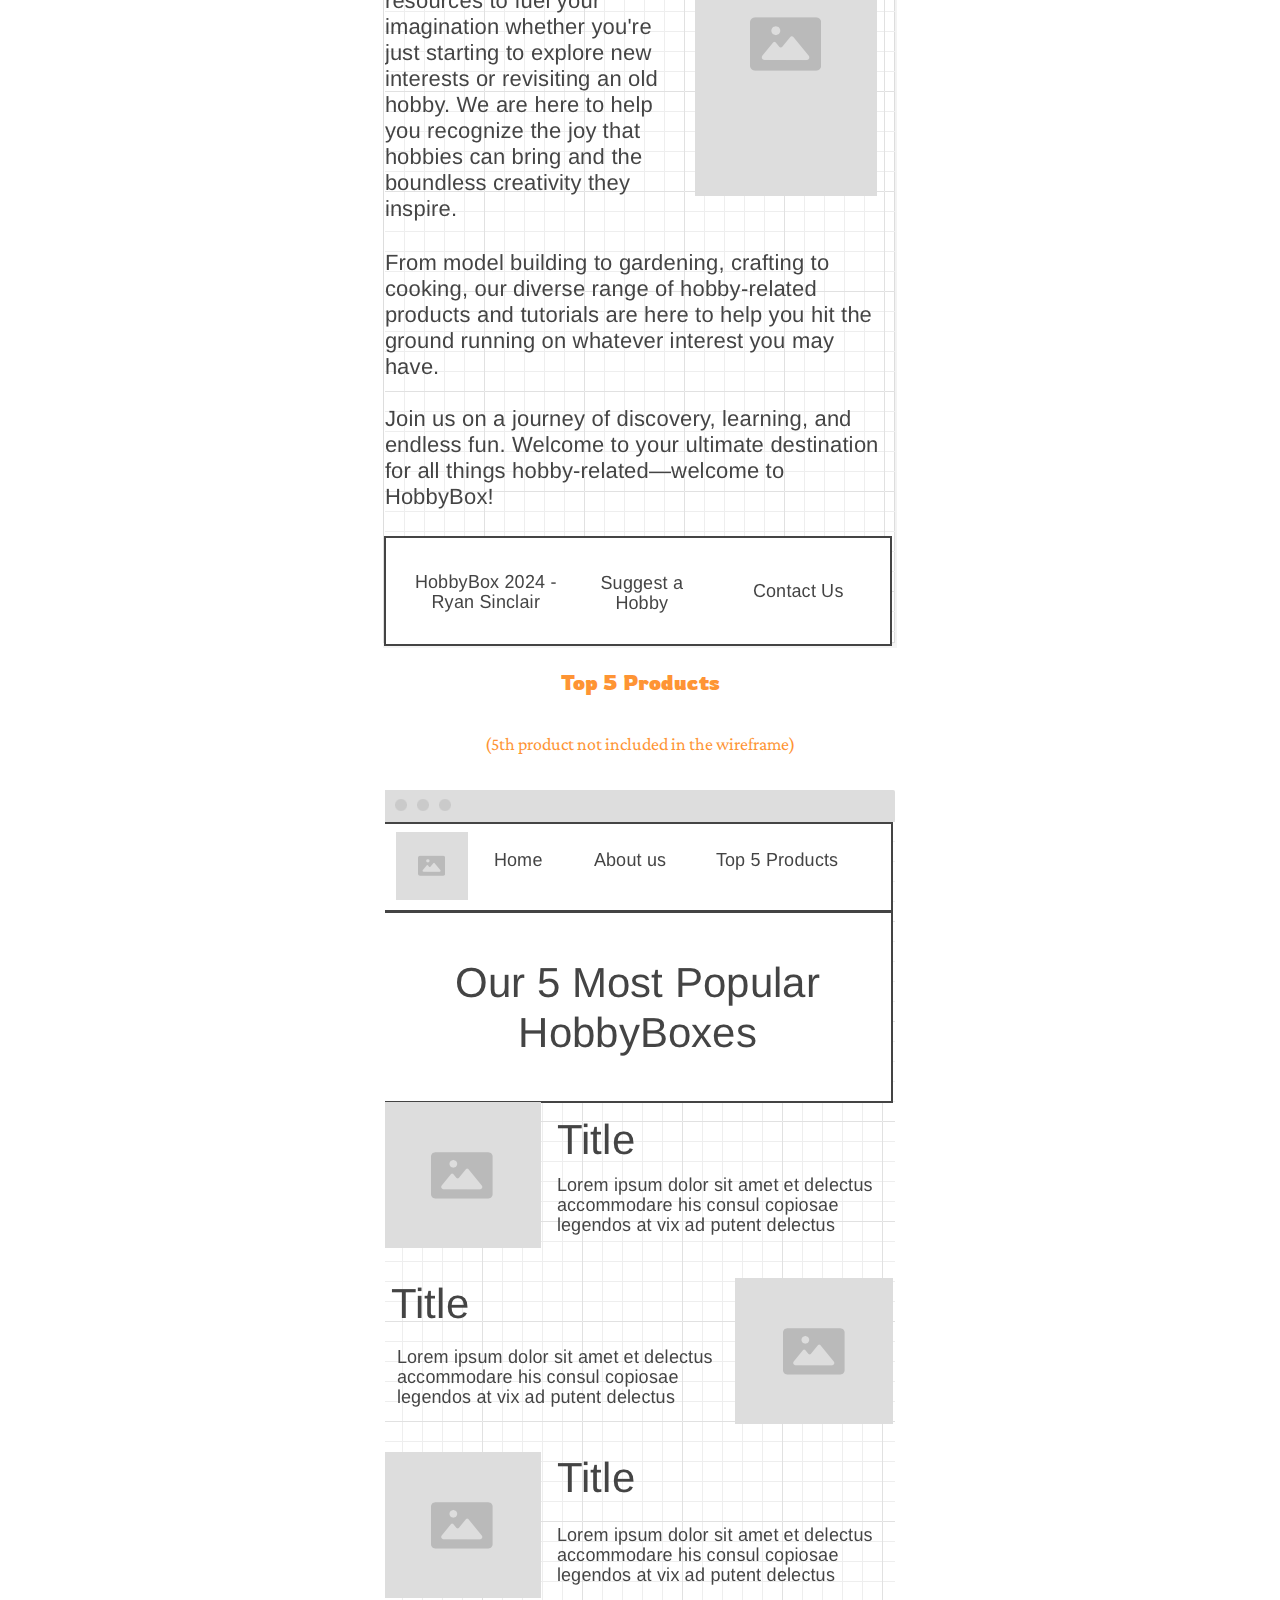
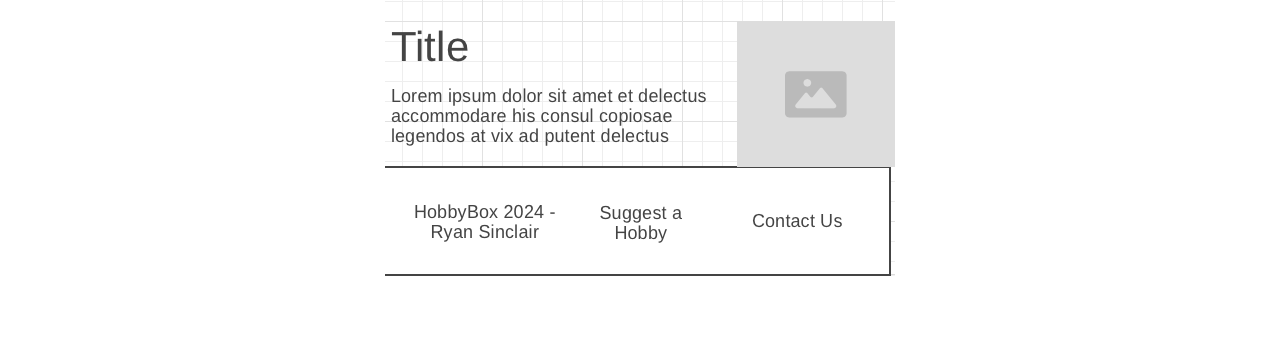
<file: site-plan.html>
<!DOCTYPE html>
<html lang="en-us">
    
  <head>
    <meta charset="utf-8">
    <title>Site Plan</title>
    <link type="text/css" rel="stylesheet" href="styles/site-plan.css">
  </head>

  <body>
    <header>
      <h1>HobbyBox Site Plan</h1>
      <h2>Ryan Sinclair</h2>
      <h2>WDD 130-01</h2>
      <!-- In the header above, add the name or your site, your name and class number. For example if you are in section 3 you would put WDD 130.03 -->
    </header>
    <main>

      <!-- ------------------------Steps 2-3------------------------------ -->
      <hr>
      <h2>Overview</h2>
      <h3>Purpose</h3>
      <p>Have you ever wanted to get into a new hobby but didn’t know where to start? HobbyBox is here to help you do just that! With our help, you can receive a starter kit for a hobby of your choice that includes the materials and tools you will need to get started, as well as detailed instructions that will help you every step of the way.</p>  <!-- change this -->


      <h3>Audience</h3>
      <p>Our audience is those who want to pick up a new hobby, but aren't sure where to start. We have a variety of choices, so there is a hobby here for virtually everyone!</p>  <!-- change this -->

      <hr>
      <h2>Branding</h2>
      <h3>Website Logo</h3>
      <!-- Replace this with some sort of logo for your site.  A logo can be as simple as the name of your site in a nice font :) -->
      <img class="logo" src="images/HobbyBox_Logo_Transparent.png" alt="Logo image">
      <hr>
      <h2>
        Style Guide
      </h2>

      <!-- ------------------------Steps 4-8------------------------------ -->

      <h3>
        Color Palette
      </h3>
      <!--  The colors you choose for a website are one of the most important decisions you will make. Follow the instructions on the activity in iLearn then return and replace the color codes below with the hex color codes (the 6 digit numbers that show at the bottom of each color) for the colors you have chosen below.  You should have at least 2 colors but do not have to fill in all 4 if you do not need them.  -->

      <!-- Copy and paste the URL to your finished palette below Make sure to paste it into both spots -->
      Palette URL: <a href="https://coolors.co/ff6700-fbf5f3-7c7c7c-3d0b37-33261d" target="_blank">https://coolors.co/ff6700-fbf5f3-7c7c7c-3d0b37-33261d</a>


      <table class="colors">
        <tr><th>Primary</th><th>Secondary</th><th>Accent 1</th><th>Accent 2</th></tr>
        <!-- Replace the numbers in the boxes below with your hex color codes. Then switch to the site-plan.css file and change your colors there as well. -->
        <tr><td class="primary">#fe9434</td><td class="secondary">#fbf5f3</td><td class="accent1">#7c7c7c</td><td class="accent2">#33261d</td></tr>
      </table>

      <!-- ------------------------Step 9------------------------------ -->

      <h3>
        Typography
      </h3>
      <!-- Choose a font for your paragraphs (body copy) and headlines. What font(s) have you chosen? Why did you choose what you did?  Make sure to review the list of web safe fonts at W3Schools.org as a starting point.  Think also about which of your colors above you might use for background and font colors. -->

      <h4>
        Heading Font: Rowdies  <!-- change this -->
      </h4>
      <h4>
        Paragraph Font: Crimson Pro  <!-- change this -->
      </h4>
      <h3>
        Normal paragraph example
      </h3>
      <p>
        Lorem ipsum dolor sit amet, consectetur adipiscing elit, sed do eiusmod tempor incididunt ut labore et dolore magna aliqua. Ut enim ad minim veniam, quis nostrud exercitation ullamco laboris nisi ut aliquip ex ea commodo consequat. Duis aute irure dolor in reprehenderit in voluptate velit esse cillum dolore eu fugiat nulla pariatur. Excepteur sint occaecat cupidatat non proident, sunt in culpa qui officia deserunt mollit anim id est laborum.
      </p>
      <h3>
        Colored paragraph example
      </h3>
      <p class="colored">
        Lorem ipsum dolor sit amet, consectetur adipiscing elit, sed do eiusmod tempor incididunt ut labore et dolore magna aliqua. Ut enim ad minim veniam, quis nostrud exercitation ullamco laboris nisi ut aliquip ex ea commodo consequat. 
      </p>

      <!-- ------------------------Step 10------------------------------ -->

      <h3>
        Navigation
      </h3>
      <!-- Think about how you want your navigation bar to look. In the site-plan.css file change the colors to your colors to get the look you desire. --> 
      <nav>
        <a href="#">Home</a>
        <a href="#">About Us</a>
        <a href="#">Top 5 Products</a>
      </nav>
      <hr>
      <h2>
        Site Map
      </h2>
      <div class="sitemap">
        <div class="sm-home">
          Home
        </div>
        <div class="sm-page2">
          About Us <!-- change this -->
        </div>
        <div class="sm-page3">
          Top 5 Products  <!-- change this -->
        </div>

        <div class="top">
          &nbsp;
        </div>
        <div class="left">
          &nbsp;
        </div>
        <div class="right">
          &nbsp;
        </div>

      </div>

      <!-- --------Content Section -------------- -->
      <hr>
      <h2>
        Content
      </h2>
      <h3>Home page</h3>
      <p>
        Here at HobbyBox, our mission is to offer incredible customer service, provide the means to learn new skills and hobbies in a convenient and affordable way, and to encourage the development of communities through hobbies and skills.
      </p>
      <p>Images for the Home page</p>
        <img src="images/group.jpg" alt="Group working on laptops at a table">
        <img src="images/painting.jpg" alt="Painting tools on a painting">

      </ul>
      <h3>About us</h3>
      <p>
        Welcome to HobbyBox, where passion meets possibility! Here at HobbyBox, we offer plenty of resources to fuel your imagination whether you're just starting to explore new interests or revisiting an old hobby. We are here to help you recognize the joy that hobbies can bring and the boundless creativity they inspire.

        From model building to gardening, crafting to cooking, our diverse range of hobby-related products and tutorials are here to help you hit the ground running on whatever interest you may have. 

        Join us on a journey of discovery, learning, and endless fun. Welcome to your ultimate destination for all things hobby-related—welcome to HobbyBox!

      </p>
      <p>Images for the About us page</p>
        <img src="images/carving.jpg" alt="Person carving wood">
        <img src="images/yarn.jpg" alt="Knitting supplies on a table">

      </ul>
      <h3>Top 5 Products</h3>
      <p>
        <b>Soap carving:</b> Introducing our Soap Carving Starter Kit – the perfect introduction to the art of soap carving for beginners and enthusiasts alike! Inside this box you will find a premium-quality soap block specially selected for its specific properties, like its smooth texture, that works with you rather than against you while you form your masterpiece. You will also receive assorted caring tools ranging from precision knives to quality shaping tools specially crafted for comfort and precision, allowing you to carve with ease and confidence. All of this comes with a step-by-step guide that will get you started on your carving journey that contains several different ideas for your first stunning design, along with tips and tricks to help it come out just how you envision it.
      </p>
      <p>
        <b>Gardening:</b> If you have been looking for a gateway to the wonderful world of gardening, you have come to the right place! Whether you are a seasoned green thumb or just now starting your gardening journey, this kit is designed to give you everything you need to cultivate your own personal garden. Included in this kit is a carefully selected set of basic gardening tools that will help you work with your plants with ease, along with a variety of seeds you need to grow beautiful flowers, fresh herbs, or delicious fruits and vegetables. We’ve also thrown in our gardening guide that will give you the know-how to make you the master gardener in any group in no time. With tips and tricks included to help you know how to get started and the tools to keep your plants looking great, your own personal garden will be looking amazing in no time!
      </p>
      <p>
        <b>Painting:</b> Looking for a good place to start on your painting journey can be a stressful, maybe even discouraging experience. Luckily, we’ve done most of the hard work for you! In our painting HobbyBox, we have everything you need to get started. From high-quality paints to a variety of professional brushes and canvas panels, expressing yourself through art has never been easier. To help you even further, we’ve included a sketchbook and artist-grade pencils to help with planning your next masterpiece, as well as an instructional guide that’s got you covered whether you’re new to painting or just looking to refine your skills. Whether you’re looking to paint for relaxation, self-expression, or creative exploration, this HobbyBox has everything you will need to start bringing your artistic vision to life.
      </p>
      <p>
        <b>Origami:</b> Your gateway to the timeless are of paper folding is here! For newcomers and seasoned enthusiasts alike, this HobbyBox is designed to inspire your creativity and ignite (or even re-ignite) your passion for origami. Inside you will find a vibrant assortment of high-quality origami paper in varying colors, textures, and thicknesses, all of which are specially selected for its durability and ease of folding that will help your creations turn out beautifully. You will also receive origami folding tools such as scoring tools and smooth-edge Teflon folders designed to give you crisp, clean folds and intricate details in your origami creations, which can be displayed with style by using the display stand included with the kit. And, of course, we don’t want to leave you wondering what to do with all of these supplies! We have created a step-by-step instruction booklet that will help you plunge into the world of origami with incredible designs of varying difficulty that will teach you the basics of origami as well as help you create a variety of traditional and modern origami designs.
      </p>
      <p>
        <b>Knitting:</b> Have you ever wanted to dive into the world of knitting? Maybe you want to elevate your current knitting experience? Our knitting HobbyBox has everything you need to do just that! This carefully curated kit comes with a luxurious assortment of premium yarn in an array of colors and textures. You will be able to take command of whatever yarn you work with using the variety of knitting needles included in the kit. You can stay organized and keep track of your stitches with the stitch markers and row counters that are provided. To elevate your experience, we have also included our exclusive pattern booklet that is packed with knitting patterns and designs both classic and unique. Whether you are knitting scarves, hats, or sweaters, any inspiration or guidance you may need can be found in this booklet.
      </p>
      <p>Images for the Products page</p>
        <img src="images/origami.jpg" alt="Person making origami">
        <img src="images/plants.jpg" alt="Person surrounded by plants">

      </ul>
      <hr>
      <h2>
        Wireframes
      </h2>
      <p>
        Create three wireframes for your site. One for each page and list them here</p>

      <h3>Home</h3>
      <p>         
        (About Us and Our Top Products images will be hyperlinks to their respective pages)
      </p>
      <img src="images/HomepageWireframe.png" alt="home page wireframe">

      <h3>About Us</h3>
      <p>         
        [Any additional details about page 2 that the wireframe does not make clear]
      </p>
      <img src="images/AboutUsWireframe.png" alt="page 2 wireframe">

      <h3>Top 5 Products</h3>
      <p>         
        (5th product not included in the wireframe)
      </p>
      <img src="images/Top5Wireframe.png" alt="page 3 wireframe">
    </main>
  </body>

</html>
</file>
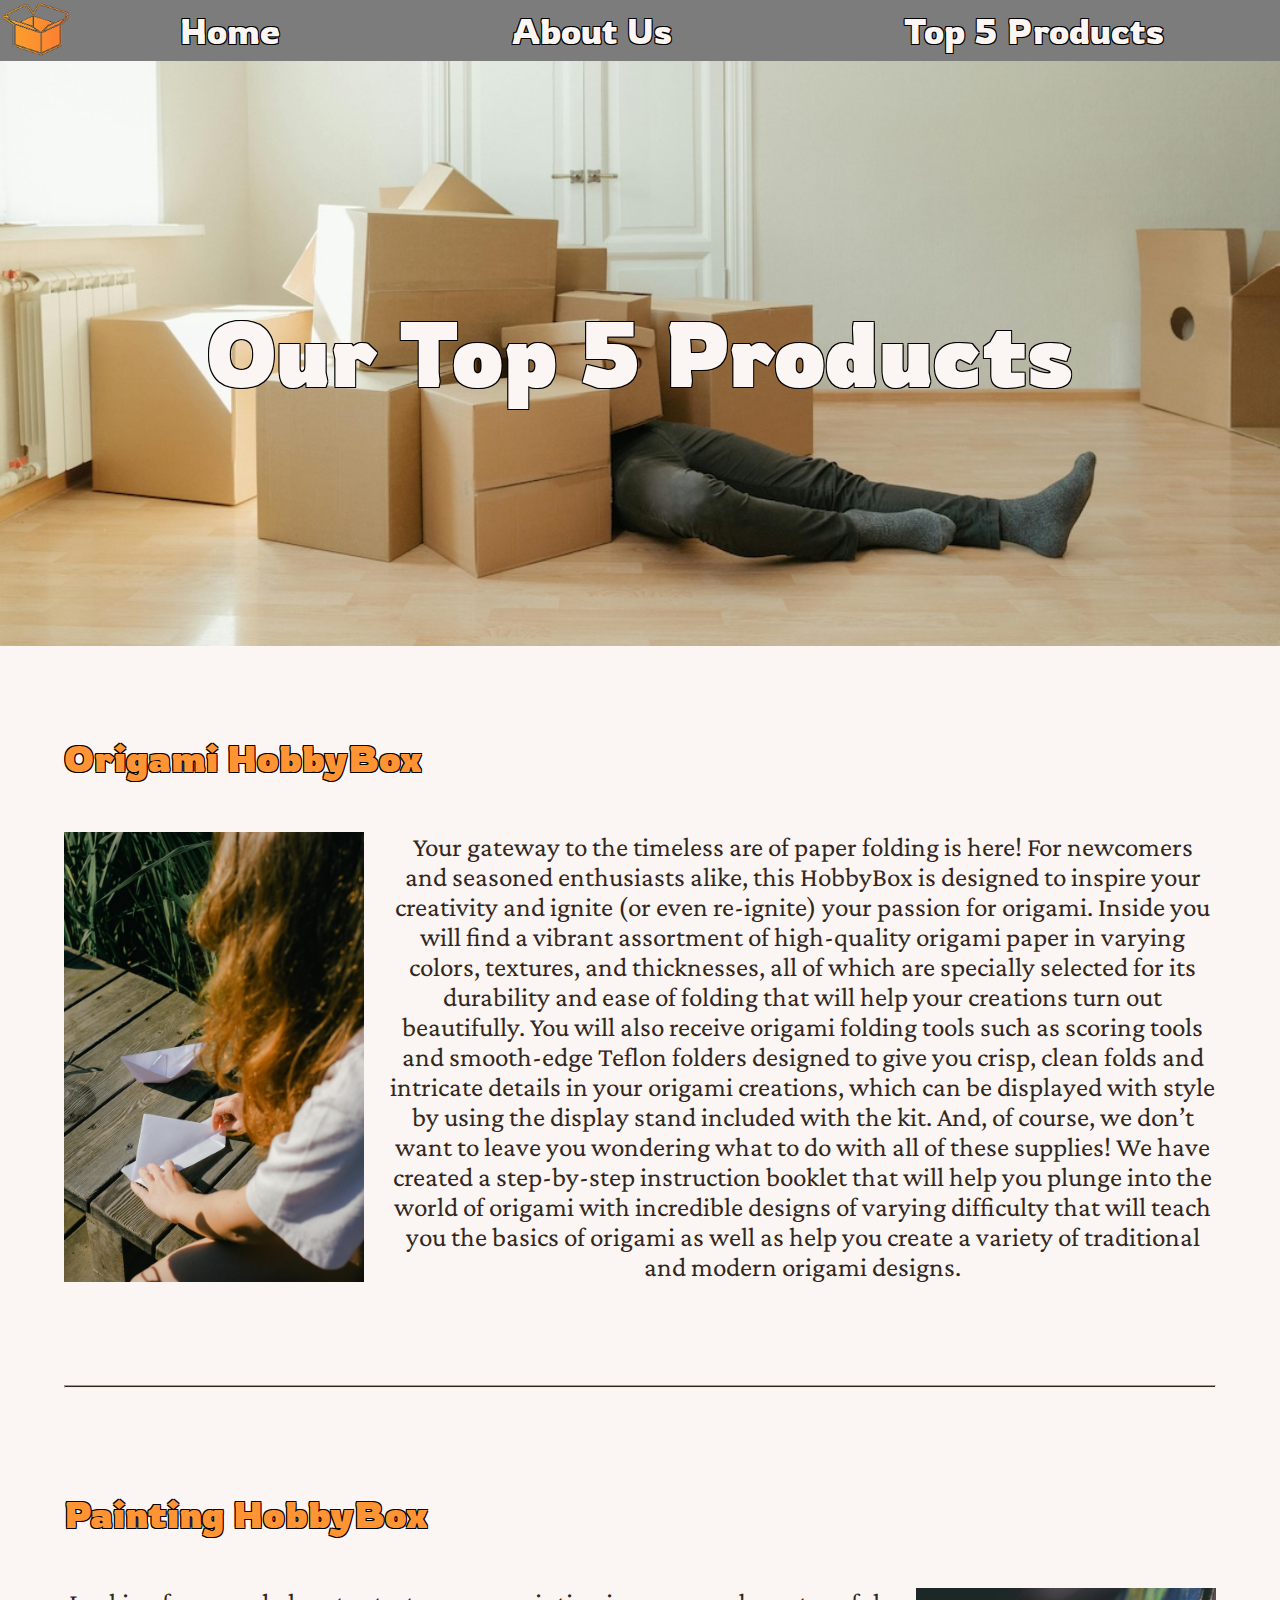
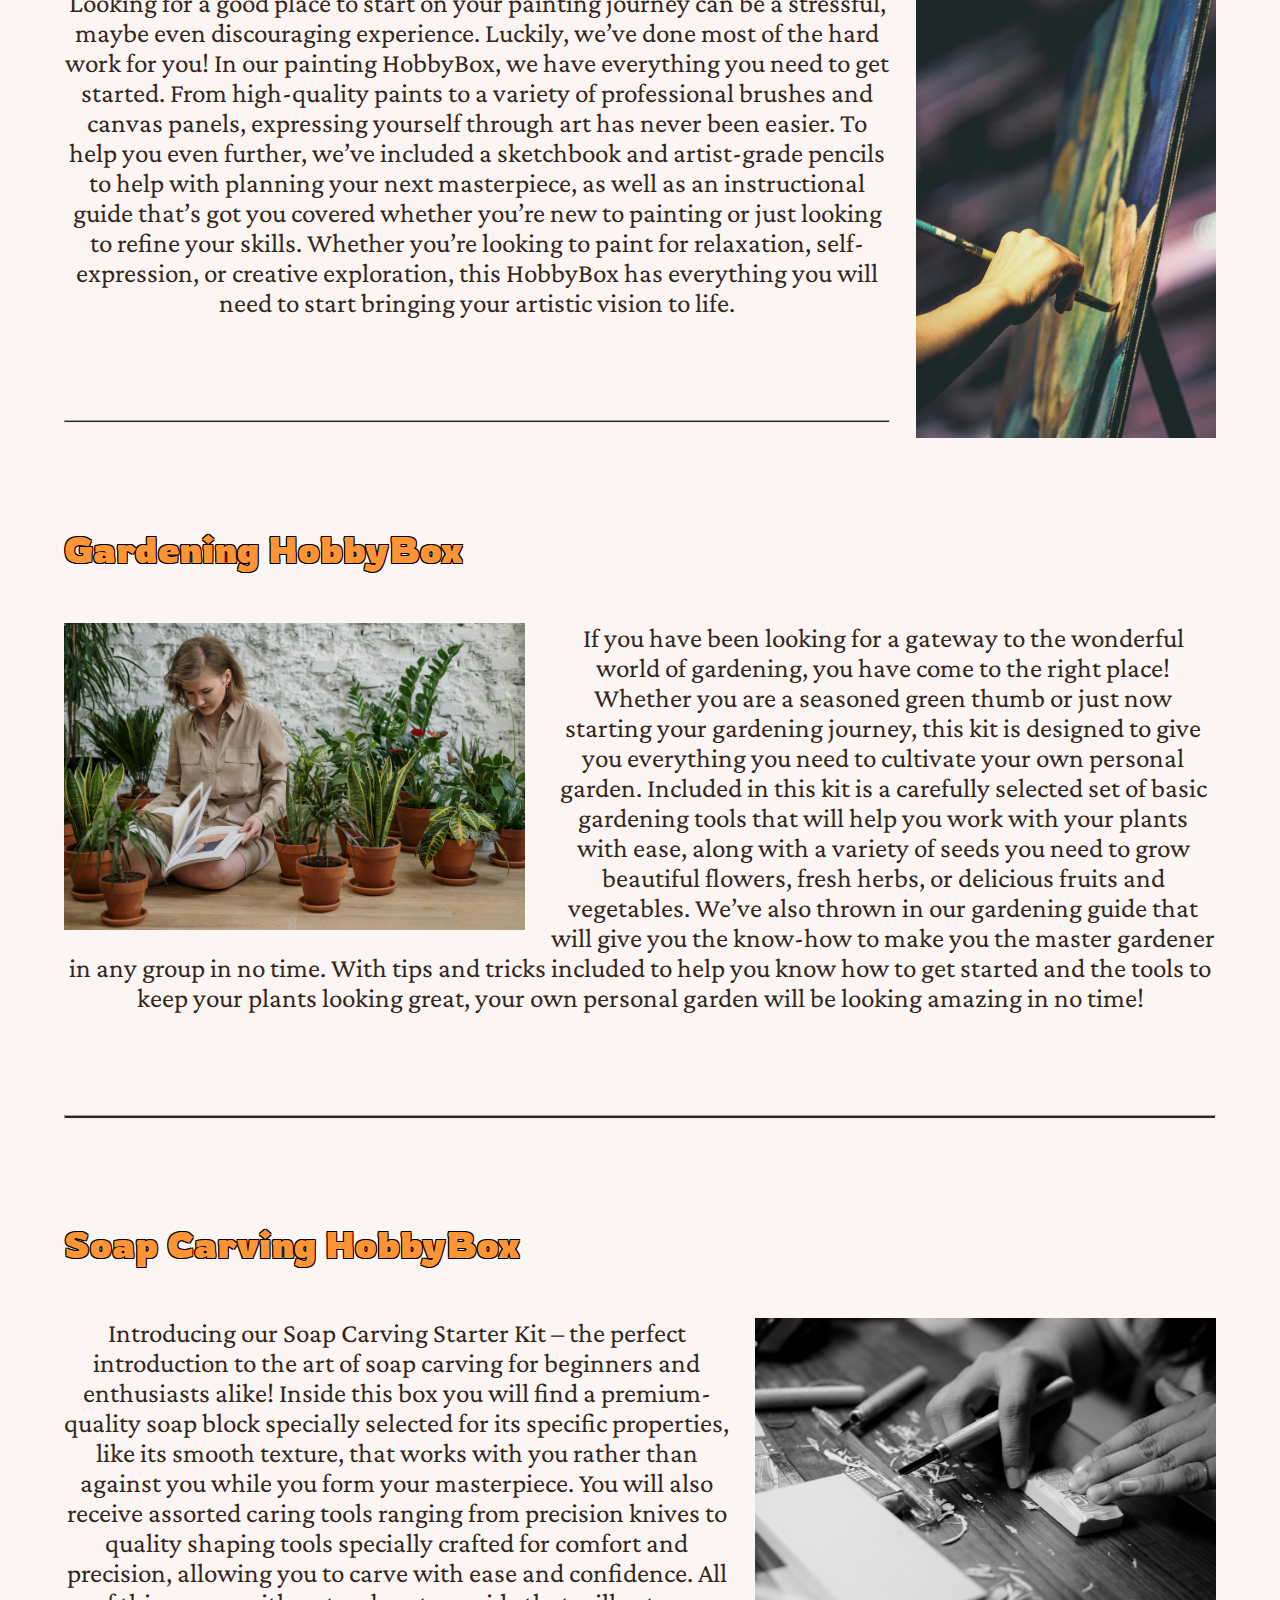
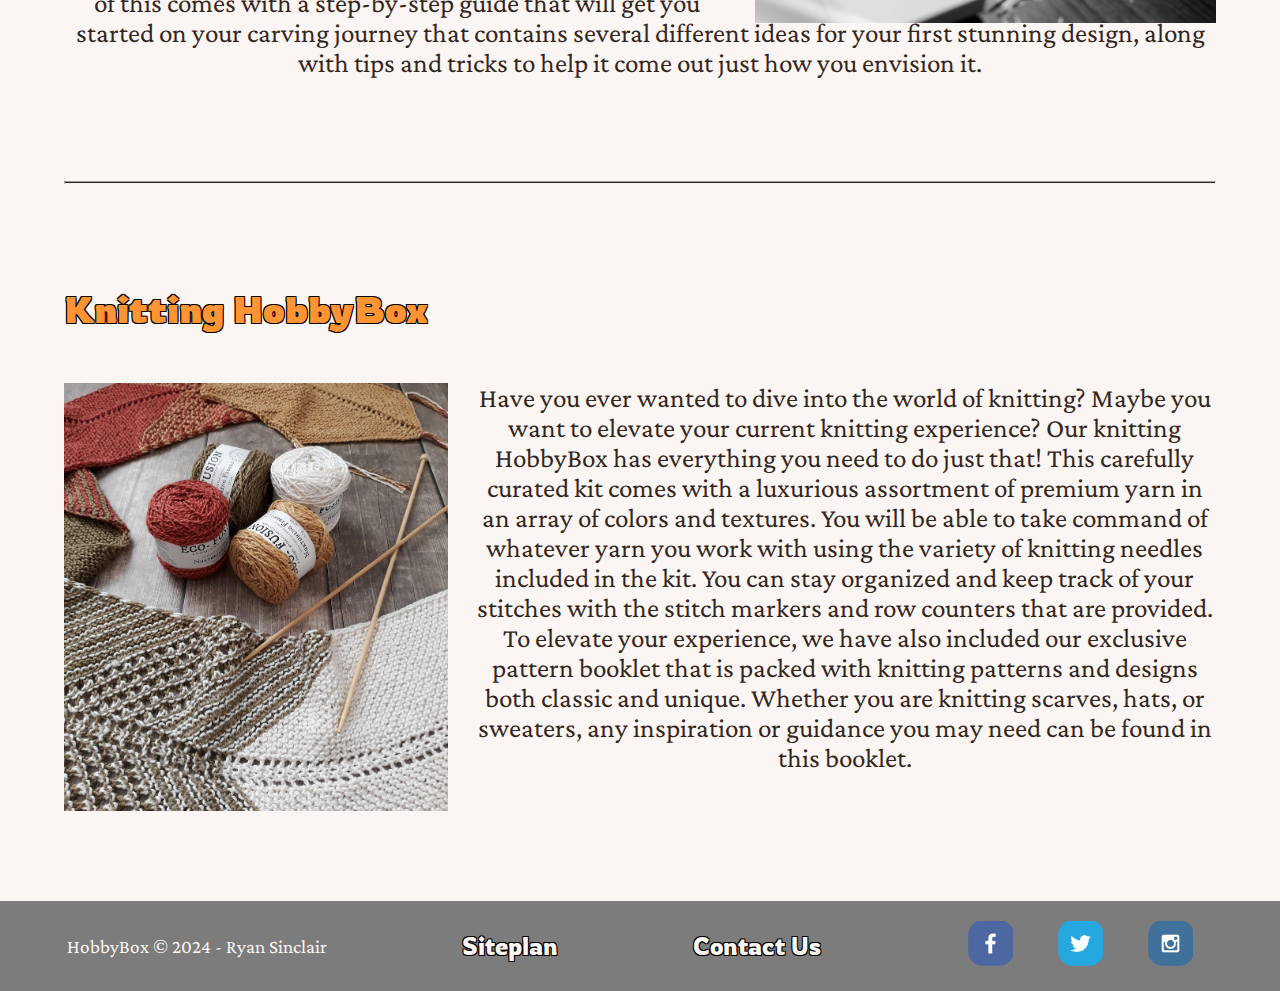
<file: topproducts.html>
<!DOCTYPE html>
<html lang="en">
<head>
    <meta charset="UTF-8">
    <meta name="viewport" content="width=device-width, initial-scale=1.0">
    <title>HobbyBox | Top Products</title>
    <link rel="stylesheet" href="styles/styles.css">
</head>
<body>
  <div class="content">
    <header>
        <a href="index.html"><img class="headerlogo" src="images/HobbyBox_Logo_Box.png" alt="HobbyBox Logo"></a>
        <nav class="headernav">
          <a href="index.html">Home</a>
          <a href="aboutus.html">About Us</a>
          <a href="topproducts.html">Top 5 Products</a>
        </nav>
    </header>
    <div class="topproducts-hero">
        <img class="topproducts-hero-img" src="images/topproducts-hero.jpg" alt="Boxes piled on top of someone">
        <h1 class="topproducts-hero-text">Our Top 5 Products</h1>
    </div>
    <main>
        <div class="topproducts-content">
            <div class="topproducts-content-1">
                <h1 class="topproducts-title-1">Origami HobbyBox</h1>
                <img class="topproducts-img-1" src="images/origami.jpg" alt="Girl sitting on a bench making origami">
                <p class="topproducts-p-1">Your gateway to the timeless are of paper folding is here! For newcomers and seasoned enthusiasts alike, this HobbyBox is designed to inspire your creativity and ignite (or even re-ignite) your passion for origami. Inside you will find a vibrant assortment of high-quality origami paper in varying colors, textures, and thicknesses, all of which are specially selected for its durability and ease of folding that will help your creations turn out beautifully. You will also receive origami folding tools such as scoring tools and smooth-edge Teflon folders designed to give you crisp, clean folds and intricate details in your origami creations, which can be displayed with style by using the display stand included with the kit. And, of course, we don’t want to leave you wondering what to do with all of these supplies! We have created a step-by-step instruction booklet that will help you plunge into the world of origami with incredible designs of varying difficulty that will teach you the basics of origami as well as help you create a variety of traditional and modern origami designs.</p>
            </div>
            <hr>
            <div class="topproducts-content-2">
                <h1 class="topproducts-title-2">Painting HobbyBox</h1>
                <img class="topproducts-img-2" src="images/topproducts-painting.jpg" alt="Hand of someone painting">
                <p class="topproducts-p-2">Looking for a good place to start on your painting journey can be a stressful, maybe even discouraging experience. Luckily, we’ve done most of the hard work for you! In our painting HobbyBox, we have everything you need to get started. From high-quality paints to a variety of professional brushes and canvas panels, expressing yourself through art has never been easier. To help you even further, we’ve included a sketchbook and artist-grade pencils to help with planning your next masterpiece, as well as an instructional guide that’s got you covered whether you’re new to painting or just looking to refine your skills. Whether you’re looking to paint for relaxation, self-expression, or creative exploration, this HobbyBox has everything you will need to start bringing your artistic vision to life.</p>
            </div>
            <hr>
            <div class="topproducts-content-3">
                <h1 class="topproducts-title-3">Gardening HobbyBox</h1>
                <img class="topproducts-img-3" src="images/plants.jpg" alt="Woman sitting among potted plants">
                <p class="topproducts-p-3">If you have been looking for a gateway to the wonderful world of gardening, you have come to the right place! Whether you are a seasoned green thumb or just now starting your gardening journey, this kit is designed to give you everything you need to cultivate your own personal garden. Included in this kit is a carefully selected set of basic gardening tools that will help you work with your plants with ease, along with a variety of seeds you need to grow beautiful flowers, fresh herbs, or delicious fruits and vegetables. We’ve also thrown in our gardening guide that will give you the know-how to make you the master gardener in any group in no time. With tips and tricks included to help you know how to get started and the tools to keep your plants looking great, your own personal garden will be looking amazing in no time!</p>
            </div>
            <hr>
            <div class="topproducts-content-4">
                <h1 class="topproducts-title-4">Soap Carving HobbyBox</h1>
                <img class="topproducts-img-4" src="images/carving.jpg" alt="Someone carving a block on a table">
                <p class="topproducts-p-4">Introducing our Soap Carving Starter Kit – the perfect introduction to the art of soap carving for beginners and enthusiasts alike! Inside this box you will find a premium-quality soap block specially selected for its specific properties, like its smooth texture, that works with you rather than against you while you form your masterpiece. You will also receive assorted caring tools ranging from precision knives to quality shaping tools specially crafted for comfort and precision, allowing you to carve with ease and confidence. All of this comes with a step-by-step guide that will get you started on your carving journey that contains several different ideas for your first stunning design, along with tips and tricks to help it come out just how you envision it.</p>
            </div>
            <hr>
            <div class="topproducts-content-5">
                <h1 class="topproducts-title-5">Knitting HobbyBox</h1>
                <img class="topproducts-img-5" src="images/yarn.jpg" alt="Knitting supplies on a table">
                <p class="topproducts-p-5">Have you ever wanted to dive into the world of knitting? Maybe you want to elevate your current knitting experience? Our knitting HobbyBox has everything you need to do just that! This carefully curated kit comes with a luxurious assortment of premium yarn in an array of colors and textures. You will be able to take command of whatever yarn you work with using the variety of knitting needles included in the kit. You can stay organized and keep track of your stitches with the stitch markers and row counters that are provided. To elevate your experience, we have also included our exclusive pattern booklet that is packed with knitting patterns and designs both classic and unique. Whether you are knitting scarves, hats, or sweaters, any inspiration or guidance you may need can be found in this booklet.</p>
            </div>
        </div>
    </main>
    <footer>
        <p>HobbyBox &copy; 2024 - Ryan Sinclair</p>
        <a href="site-plan.html">Siteplan</a>
        <a href="contactform.html">Contact Us</a>
        <div class="social">
            <a href="https://facebook.com" target="_blank">
                <img src="images/facebook.png" alt="fb icon">
            </a>
            <a href="https://twitter.com" target="_blank">
                <img src="images/twitter.png" alt="twitter icon">
            </a>
            <a href="https://instagram.com" target="_blank">
                <img src="images/instagram.png" alt="instagram icon">
            </a>
        </div>
    </footer>
  </div>
</body>
</html>
</file>
<file: styles/styles.css>
@import url('https://fonts.googleapis.com/css2?family=Crimson+Pro:ital,wght@0,200..900;1,200..900&family=DM+Mono:ital,wght@0,300;0,400;0,500;1,300;1,400;1,500&family=Rowdies:wght@300;400;700&display=swap');

body{
    margin: 0 auto;
    background-color: #fbf5f3;
}
h1, h2, h3, h4, h5, h6, a{
    font-family: "Rowdies";
    text-shadow: -1px 1px 0 #000,
                1px 1px 0 #000,
                1px -1px 0 #000,
                -1px -1px 0 #000;
}
p{
    font-family: "Crimson Pro", "DM Mono";
    color: #33261d;
}
a{
    text-decoration: none;
}
header{
    display: grid;
    grid-template-columns: 4em auto;
    background-color: #7c7c7c;
    align-items: center;
}
.headerlogo{
    max-width: 4.5em;
}
.headernav{
    display: flex;
    justify-content: space-around;
    font-size:calc(10px + 2vw);
}
.headernav a{
    color: #fbf5f3;
    transition: .25s;
}
.headernav a:hover{
    color: #fe9434;
    transition: .25s;
}
footer{
    display: flex;
    grid-template-columns: auto auto auto;
    justify-content: space-around;
    align-items: center;
    background-color: #7c7c7c;
    font-size: 1.5vw;
}
footer p{
    color: #fbf5f3;
}
footer a{
    color: #fbf5f3;
    transition: .25s;
    font-size: calc(5px + 1.5vw);
}
footer a:hover{
    color: #fe9434;
    transition: .25s;
}
footer img{
    width: calc(20px + 2vw);
    padding: 1.5vw;
    border-radius: 40%;
    transition: 0.5s;
}
footer img:hover{
    transform: scale(1.5);
    transition: 0.5s;
}
.social{
    margin-left: -.6vw;
}
/* ==============index.html=============== */
.home-hero-box{
    display: grid;
    grid-template-columns: 1fr;
    grid-template-rows: 1fr;
    align-items: center;
}
.home-hero-img{
    width: auto;
    height: auto;
    max-width: 100vw;
    grid-column: 1/2;
    grid-row: 1/2;
}
.home-hero-logo{
    width: auto;
    height: auto;
    max-width: 90vw;
    grid-column: 1/2;
    grid-row: 1/2;
    justify-self: center;
}
.home-intro-p{
    font-size: calc(15px + 2vw);
    text-align: center;
    margin: 10% 10% 10% 10%;
}

.home-nav-img-grid{
    display: grid;
    grid-template-columns: 40% 40%;
    grid-template-rows: auto;
    text-align: center;
    justify-content: center;
    column-gap: 7.5%;
    margin-bottom: 20%;
}
.home-grid-cell-1{
    grid-column: 1/2;
    grid-row: 1/2;
    display: grid;
    transition: .5s;
    align-items: center;
}
.home-grid-cell-1:hover{
    transform: scale(1.25);
    transition: .5s;
}
.home-grid-cell-2{
    grid-column: 2/3;
    grid-row: 1/2;
    display: grid;
    transition: .5s;
    align-items: center;
}
.home-grid-cell-2:hover{
    transform: scale(1.25);
    transition: .5s;
}
.home-aboutus-grid-img, .home-nav-img-grid-a1{
    grid-column: 1/2;
    grid-row: 1/2;
    max-width: 100%;
}
.home-aboutus-grid-text{
    grid-column: 1/2;
    grid-row: 1/2;
    color: #fbf5f3;
    font-size: 6vw;
    font-weight: 700;
}
.home-topproducts-grid-img, .home-nav-img-grid-a2{
    grid-column: 2/3;
    grid-row: 1/2;
    max-width: 100%;
}
.home-topproducts-grid-text{
    grid-column: 2/3;
    grid-row: 1/2;
    color: #fbf5f3;
    font-size: 6vw;
    font-weight: 700;
}
.home-slideshow{
    display: grid;
    grid-template-columns: 1fr;
    grid-template-rows: 1fr;
    justify-items: center;
    align-items: center;
    margin: 0 4vw;
    margin-bottom: 5%;
}
.homeSlides{
    max-width: 80vw;
    width: 80vw;
    display: none;
    grid-column: 1/2;
    grid-row: 1/2;
}
.homeSlides.show{
    max-width: 80vw;
    display: block;
    opacity: 1;
    transform: scale(1.5);
}
.slideshow-display-left{
    justify-self: left;
    margin-left: 7vw;
}.slideshow-display-right{
    justify-self: right;
    margin-right: 7vw;
}
.slideshow-display-left, .slideshow-display-right{
    position: relative;
    user-select: none;
    -webkit-user-select: none;
    -ms-user-select: none;
    grid-column: 1/2;
    grid-row: 1/2;
    align-self: center;
    cursor: pointer;
    padding: 16px;
    background: rgba(51, 38, 29, 0.5);
    border: 2px solid rgba(51, 38, 29, 0);
    color: #fbf5f3;
    transition: .25s;

}
.slideshow-display-left:hover, .slideshow-display-right:hover{
    background: rgba(51, 38, 29, 0.75);
    transition: .25s;
}

/* =============aboutus.html============= */
.aboutus-hero{
    display: grid;
    grid-template-columns: 1fr;
    grid-template-rows: 1fr;
    align-items: center;
}
.aboutus-hero-img{
    width: 100vw;
    grid-column: 1/2;
    grid-row: 1/2;
}
.aboutus-hero-text{
    grid-column: 1/2;
    grid-row: 1/2;
    justify-self: center;
    font-size: 10vw;
    color: #fbf5f3;
}
.aboutus-content{
    margin: 7vw;
}
.aboutus-grid-p{
    font-size: calc(10px + 2vw);
}
.aboutus-grid-img{
    width: calc(50px + 25vw);
    float: right;
    padding-left: 5vw;
}

/* =============Top 5 Products============== */
.topproducts-hero{
    display: grid;
    grid-template-columns: 1fr;
    grid-template-rows: 1fr;
    align-items: center;
}
.topproducts-hero-img{
    width: 100vw;
    grid-column: 1/2;
    grid-row: 1/2;
}
.topproducts-hero-text{
    grid-column: 1/2;
    grid-row: 1/2;
    justify-self: center;
    font-size: 7vw;
    color: #fbf5f3;
}
.topproducts-content{
    margin: 7vw 5vw 10vw 5vw;
}
hr{
    margin: 8vw 0;
    height: .1vw;
    background-color: #33261d;
}
.topproducts-content h1{
    color: #fe9434;
    font-size: calc(12px + 2vw);
    margin-bottom: 4vw;
}
.topproducts-content p{
    font-size: calc(8px + 1.5vw);
    text-align: center;
}
.topproducts-img-1{
    width: 30vw;
    min-width: 150px;
    max-width: 300px;
    float: left;
    margin-right: 2vw;
}
.topproducts-img-2{
    width: 30vw;
    min-width: 300px;
    max-width: 300px;
    float: right;
    margin-left: 2vw;
}
.topproducts-img-3{
    width: 40%;
    min-width: 325px;
    max-width: 600px;
    float: left;
    margin-right: 2vw;
    margin-bottom: calc(20px - 2vw);
}
.topproducts-img-4{
    width: 40%;
    min-width: 300px;
    max-width: 600px;
    float: right;
    margin-left: 2vw;
    margin-bottom: calc(20px - 2vw);
}
.topproducts-img-5{
    width: 30vw;
    min-width: 225px;
    max-width: 400px;
    float: left;
    margin-right: 2vw;
}

/* ==============Contact Form============== */
.contact-background{
    width: 100vw;
    height: 86vh;
    grid-column: 1/2;
    grid-row: 1/2;
}
.contact-main{
    display: grid;
    text-align: center;
}
.contact-title{
    grid-column: 1/2;
    grid-row: 1/2;
    margin-top: 8vh;
    font-size: calc(1.5em + 2vw);
    color: #fbf5f3;
    justify-self: center;
}
.contact-form{
    grid-column: 1/2;
    grid-row: 1/2;
    align-self: center;
}
#feedback{
    background-color: antiquewhite;
    position: absolute;
    top: 0;
    left: 0;
    right: 0;
    padding: 0.5em;
    display: none;
}
.moveDown{
    margin-top: 3em;
}
form{
    margin: 10vw auto;
    width: 80vw;
    height: 200px;
    padding: 1em;
    border: 1px solid #ccc;
    border-radius: 1em;
    background-color: rgba(0,0,0,0.4);
    backdrop-filter: blur(5px);
}
ul{
    list-style: none;
    padding: 0;
    margin: 0;
}
form li + li{
    margin-top: 1em;
}
label{
    display: inline-block;
    width: 90px;
    text-align: right;
    color: #fbf5f3;
}
input, textarea{
    font: 1em sans-serif;
    width: 65%;
    box-sizing: border-box;
    border: 1px solid #999;
    background-color: #fbf5f3;
}
input:focus, textarea:focus{
    border-color: #000;
}
textarea{
    vertical-align: top;
    height: 5em;
}
.button{
    padding-left: 90px;
}
.button button{
    margin-left: 0.5em;
    background-color: #fe9434;
    border-top: 2px solid #c97425;
    border-left: 2px solid #c97425;
    border-bottom: 2px solid #33261d;
    border-right: 2px solid #33261d;
    color: #fbf5f3;
    font-family: "Rowdies";
}
</file>
<file: styles/site-plan.css>
/* if you are using any Google fonts change the font names below to your fonts. 
Any spaces in your font name should be replaced with a +. 
Fonts are separated by a | */
@import url('https://fonts.googleapis.com/css2?family=Crimson+Pro:ital,wght@0,200..900;1,200..900&family=DM+Mono:ital,wght@0,300;0,400;0,500;1,300;1,400;1,500&family=Rowdies:wght@300;400;700&display=swap');

:root {
  /* change the values below to your colors from your palette */
  --primary-color: #fe9434   ;
  --secondary-color: #fbf5f3 ;
  --accent1-color: #7c7c7c;
  --accent2-color: #33261d;

  /* change the values below to your chosen font(s) */
  --heading-font: Rowdies;
  --paragraph-font: "Crimson Pro", "DM Mono";

  /* these colors below should be chosen from among your palette colors above */
  --headline-color-on-white: #fe9434;  /* headlines on a white background */ 
  --headline-color-on-color: #fbf5f3; /* headlines on a colored background */ 
  --paragraph-color-on-white: #fe9434; /* paragraph text on a white background */ 
  --paragraph-color-on-color: #fbf5f3; /* paragraph text on a colored background */ 
  --paragraph-background-color: #7c7c7c  ;
  --nav-link-color: #fe9434;
  --nav-background-color: #33261d;
  --nav-hover-link-color: #33261d;
  --nav-hover-background-color: #fe9434;
}


/*  Look around below...but DON'T CHANGE ANYTHING! */

body {
  max-width: 1200px;
  margin: 0 auto;
  padding: 4em;
  font-size: 18px;
  text-align: center;
}
img {
  display: block;
  margin: 0 auto;
}
.logo{
    max-width: 1000px;
}
h1, h2, h3, h4, h5, h6 {
  font-family: var(--heading-font);
  color: var(--headline-color-on-white);
}
h2 {
  text-align: center;
}
hr {
  height: 3px;
  margin: 35px 0;
  background: var(--accent1-color);
}
header {
  padding: 1em;
  text-align: center;
  color: var(--headline-color-on-color);
  background-color: var(--paragraph-background-color);
}
header > h1, header > h2 {
  color: var(--headline-color-on-color);
}

p {
  font-family: var(--paragraph-font);
  color: var(--paragraph-color-on-white);
  padding: 1em;
}
.colors {
  width: 100%;
  min-width: 350px;
  margin: 30px auto;
  text-align: center;
}
.colors th {
  background-color: #999;
}
.colors td{
  width: 25%;
  height: 3em;
}

.primary {
  background-color: var(--primary-color);
}
.secondary {
  background-color: var(--secondary-color);
}
.accent1 {
  background-color: var(--accent1-color);
}
.accent2{
  background-color: var(--accent2-color);
}

p.colored {
  background-color: var(--paragraph-background-color);
  color: var(--paragraph-color-on-color);
}

nav {
  background-color: var(--nav-background-color);
  line-height: 3em;
  text-align: center;
  font-size: 1.2em;
}
nav  {
  list-style-type: none;
  display: flex;

}
nav a {
  padding:1em;
  min-width: 120px;
  text-decoration: none;
  padding: 10px;

}
nav a:link, nav a:visited {
  color: var(--nav-link-color);
}
nav a:hover {
  color: var(--nav-hover-link-color);
  background-color: var(--nav-hover-background-color);
}

.sitemap {
  display: grid;
  justify-content: center;

  grid-template-columns: repeat(6, 15%);
  grid-template-rows: 3em 1.5em 1.5em 3em;
  grid-template-areas: ". . home home . ."
    ". . . top . ."
    ". left left right right ."
    "page2 page2 . . page3 page3";
}
.sitemap > div {

  text-align: center;

}
.sm-home {
  grid-area: home;
  background-color: #ccc;
  line-height: 3em;
}
.sm-page2 {
  grid-area: page2;
  background-color: #ccc;
  line-height: 3em;
}
.sm-page3 {
  grid-area: page3;
  background-color: #ccc;
  line-height: 3em;
}

.top {
  grid-area: top;
  border-left: 1px solid;
}

.left {
  grid-area: left;
  border-top: 1px solid;
  border-left: 1px solid;
}

.right {
  grid-area: right;
  border-top: 1px solid;
  border-right: 1px solid;
}
</file>
